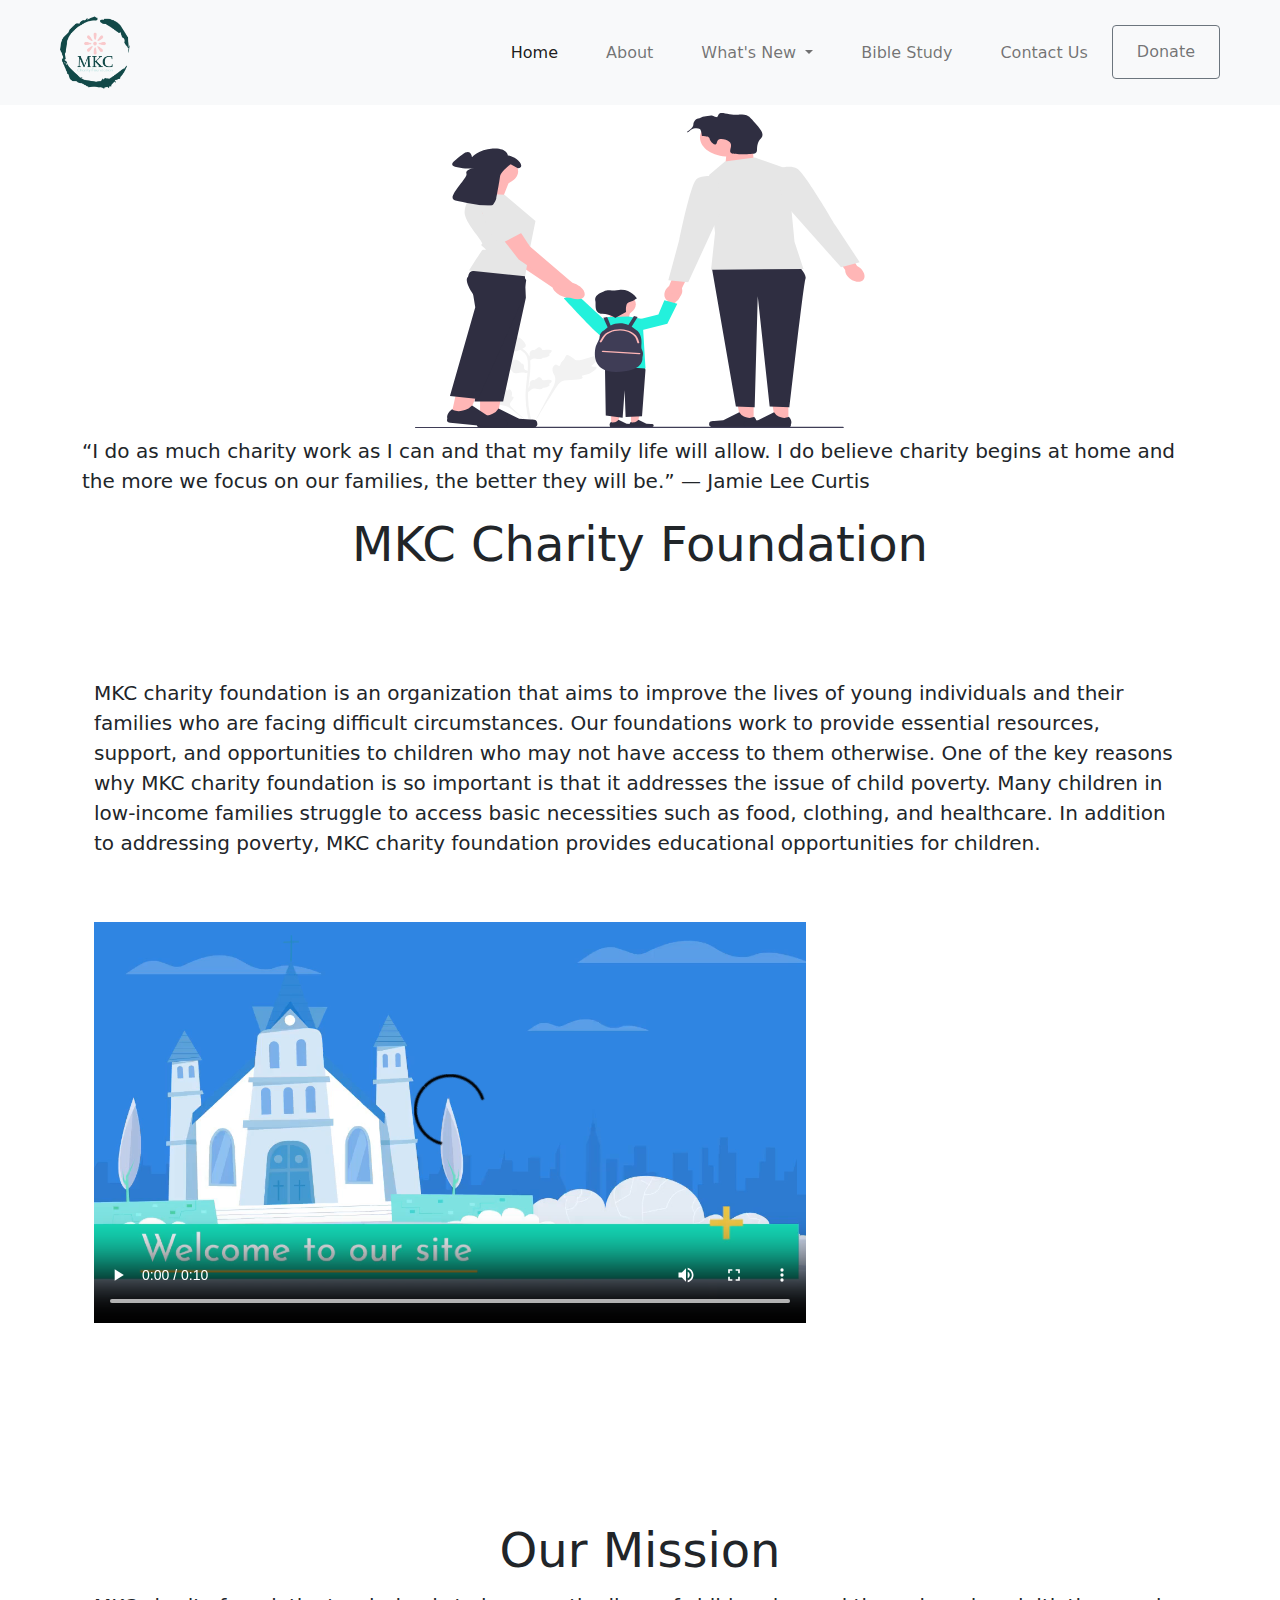
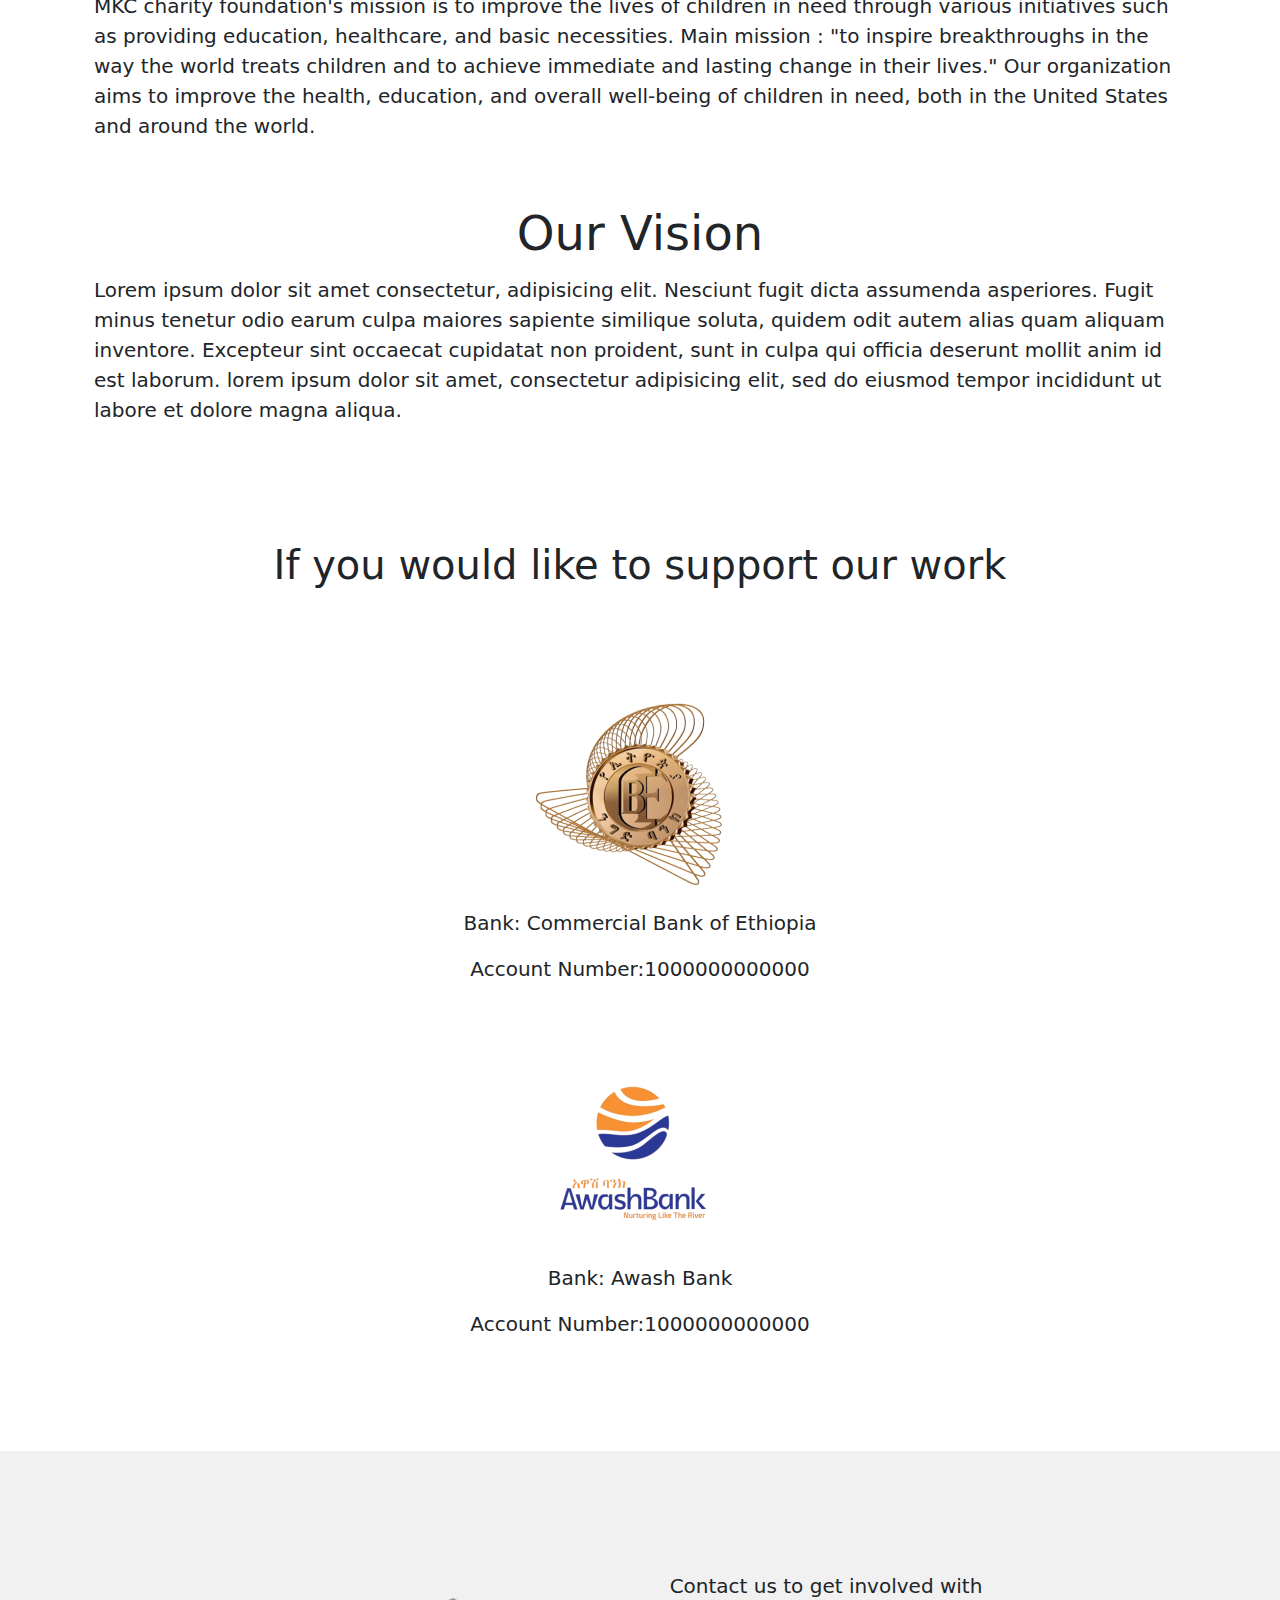
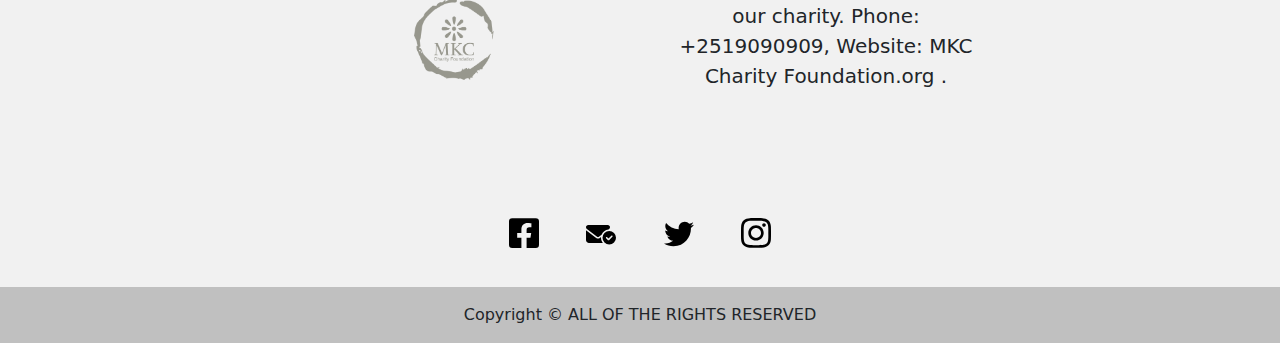
<file: docs/index.html>
<!DOCTYPE html>
<html lang="en">
    <head>
        <meta charset="UTF-8">
        <meta http-equiv="X-UA-Compatible" content="IE=edge">
        <meta name="viewport" content="width=device-width, initial-scale=1.0">
        <meta name="description" content="A church charity site">
        <!-- <link rel="stylesheet" href="./home.css"> -->
        <link href="./bootstrap-5.0.2-dist/css//bootstrap.min.css" rel="stylesheet" integrity="sha384-EVSTQN3/azprG1Anm3QDgpJLIm9Nao0Yz1ztcQTwFspd3yD65VohhpuuCOmLASjC" crossorigin="anonymous">
        <title>MKC Charity Foundation</title>
</head>
<body>
    <header>      
    <nav class="navbar  sticky-top navbar-expand-md navbar-light bg-light px-5">
        <div class="container-fluid">
          <a class="navbar-brand" href="#">
            <img width="70px" class="img-fluid" src="./Image/mkc-high-resolution-logo-color-on-transparent-background.png" alt="MCK logo">
          </a>
          <button class="navbar-toggler" type="button" data-bs-toggle="collapse" data-bs-target="#navbarNavDropdown" aria-controls="navbarNavDropdown" aria-expanded="false" aria-label="Toggle navigation">
            <span class="navbar-toggler-icon"></span>
          </button>
          <div class="collapse navbar-collapse justify-content-end " id="navbarNavDropdown">
            <ul class="navbar-nav">
              <li class="nav-item  px-3 align-middle">
                <a class="nav-link active mt-2" aria-current="page" href="./index.html">Home</a>
              </li>
              <li class="nav-item px-3 align-middle">
                <a class="nav-link mt-2"href="./About.html">About</a>
              </li>
              <li class="nav-item dropdown px-3 align-middle">
                <a class="nav-link dropdown-toggle mt-2" href="#" id="navbarDropdownMenuLink" role="button" data-bs-toggle="dropdown" aria-expanded="false">
                  What's New
                </a>
                <ul class="dropdown-menu" aria-labelledby="navbarDropdownMenuLink">
                  <li><a class="dropdown-item" href="./Events.html">Events</a></li>
                  <li><a class="dropdown-item" href="./News.html">News</a></li>
                </ul>
              </li>
              <li class="nav-item px-3 align-middle">
                <a class="nav-link mt-2" href="./Bible Study.html">Bible Study</a>
              </li>
              <li class="nav-item px-3 align-middle">
                <a class="nav-link align-middle mt-2" href="./Contact Us.html">Contact Us</a>
              </li>
              <li class="nav-item px-3 btn btn-outline-secondary ">
                <a class="nav-link" href="./Donate.html">Donate</a>
              </li>
            </ul>
          </div>
        </div>
      </nav>
    </header>

    <main>
            <section id="intro">
              <div class="container">
                <div class="row g-4 justify-content-center align-items-center">
                  <div class="col-md-5 text-center  d-md-block">
                    <img src="./Image/undraw_family_vg76 (1) (1).svg" class="img-fluid py-2" alt="hero pic">
                  </div>
                </div>
                <p  class="lead">
                  “I do as much charity work as I can and that my family life will allow. I do believe charity begins at home and the more we focus on our families, the better they will be.”
                  — Jamie Lee Curtis
              </p>
              </div>
            </section>

            <section id="mainpart">
              <div class="jumbotron jumbotron-fluid">
                  <h1 class="  display-5 text-center pt-1">MKC Charity Foundation</h1>
              </div>
              <div class="container col-xxl-10 px-4 py-5">
                <div class="row flex-xxl-row-reverse align-items-center g-5 py-5">
                  <div class="col-xxl-6">
                    <div class="lc-block mb-3">
                      <div editable="rich">
                        <p class="lead">
                          MKC charity foundation is an organization that aims to improve the lives of young individuals and their families who are facing difficult circumstances. Our foundations work to provide essential resources, support, and opportunities to children who may not have access to them otherwise.
                          One of the key reasons why MKC charity foundation is so important is that it addresses the issue of child poverty. Many children in low-income families struggle to access basic necessities such as food, clothing, and healthcare. In addition to addressing poverty, MKC charity foundation provides educational opportunities for children. 
                        </p>
                      </div>
                    </div>
                  </div>
                  <div class="col-10 col-lg-8  col-xxl-6">
                  <video class="w-100 autoplay loop muted"   controls>
                    <source src="./Video/welcome Video .mp4" type="video/mp4" > 
                    <track src="./Video/Subtitle/Subtitle 1.vtt" kind="subtitles" srclang="en" label="English">
                    Your browser does not support the video tag.  
                  </video>
                </div>
              </div>
            </div>
              <div class="container col-xxl-10 px-4 py-5">
                <div class="row flex-xxl-row-reverse align-items-center g-5 py-5">
                  
                  <div class="col-xxl-6">
                    <div class="lc-block mb-3">
                      <div class="jumbotron jumbotron-fluid">
                        <h1 class="  display-5 text-center pb-1">Our Mission</h1>
                    </div>
                      <div editable="rich">
                        <p class="lead">
                          MKC charity foundation's mission is to improve the lives of children in need through various initiatives such as providing education, healthcare, and basic necessities. Main mission : "to inspire breakthroughs in the way the world treats children and to achieve immediate and lasting change in their lives." Our organization aims to improve the health, education, and overall well-being of children in need, both in the United States and around the world.
                        </p>
                      </div>
                    </div>
                  </div>
                  <div class="col-xxl-6">
                    <div class="lc-block mb-3">
                      <div class="jumbotron jumbotron-fluid">
                        <h1 class="  display-5 text-center pb-1">Our Vision</h1>
                    </div>
                      <div editable="rich">
                        <p class="lead">
                          Lorem ipsum dolor sit amet consectetur, adipisicing elit. Nesciunt fugit dicta assumenda asperiores. Fugit minus tenetur odio earum culpa maiores sapiente similique soluta, quidem odit autem alias quam aliquam inventore.
                            Excepteur sint occaecat cupidatat non proident, sunt in culpa qui officia deserunt
                            mollit anim id est laborum. lorem ipsum dolor sit amet, consectetur adipisicing elit, sed
                            do eiusmod tempor incididunt ut labore et dolore magna aliqua. 
                        </p>
                      </div>
                    </div>
                  </div>
                  
              </div>
            </div>
          </div>

          <div class="container">

            <div class="jumbotron jumbotron-fluid">
              <h1 class="  display-6 text-center pt-1">If you would like to support our work</h1>
          </div>

            <div class="container col-xxl-10 px-4 py-5">
              <div class="row flex-xxl-row-reverse align-items-center g-5 py-5">
                
                <div class="col-xxl-6">
                  <div class="lc-block mb-3">
                    <div class="container text-center">
                      <img  src="./Image/cbe1-removebg-preview-300x199.png" class="img-fluid py-2" alt="Comercial bank of Ethiopia logo">
                    </div>
                    <div editable="rich">
                      <p class="lead text-center">
                      Bank: Commercial Bank of Ethiopia
                    </p>
                    <p class="lead text-center">
                      Account Number:1000000000000
                    </p>
                  </div>
                </div>
              </div>
              <div class="col-xxl-6">
                <div class="lc-block mb-3">
                  <div class="container text-center">
                    <img  src="./Image/Awash_Bank_Final_logo-removebg-preview-300x199.png" class="img-fluid py-2 " alt="Awash bank logo">
                  </div>
                  <div editable="rich">
                    <p class="lead text-center">
                      Bank: Awash Bank
                    </p>
                    <p class="lead text-center">
                      Account Number:1000000000000
                    </p>
                  </div>
                </div>
              </div>
              
            </div>
          </div>
        </div>
          
          
            </section>
        </main> 

    <footer class="text-center text-white" style="background-color: #f1f1f1;">

      <div class="container pt-4">
      <div class="container col-sm-8 px-4 py-5">
        <div class="row flex-sm-row align-items-center g-5 py-5">
          <div class="col-10 col-sm-8 col-lg-6">
            <img width="80px" src="./Image/mkc-low-resolution-logo-color-on-transparent-background.png" alt="MKC charity foundation Logo" class="img-fluid">    

          </div>
          <div class="col-lg-6">

            <div class="lc-block mb-3">
              <div editable="rich">
                <p class="lead text-dark">
                  Contact us to get involved with our charity. Phone: +2519090909, 
                    Website: MKC Charity Foundation.org . 
                </p>
              </div>
            </div>

          </div>
        </div>
      </div>
        <section class="mb-4">
          <a
            class="btn btn-link btn-floating btn-lg text-dark m-1"
            href="#!"
            role="button"
            data-mdb-ripple-color="dark"
            ><img class="img-fluid " width="30px" src="./Image/square-facebook.svg" alt="facebook icon">
          </a>
          <a
            class="btn btn-link btn-floating btn-lg text-dark m-1"
            href="#!"
            role="button"
            data-mdb-ripple-color="dark"
            ><img class="img-fluid " width="30px"  src="./Image/envelope-circle-check-solid.svg" alt="email icon">
          </a>
    
          
          <a
            class="btn btn-link btn-floating btn-lg text-dark m-1"
            href="#!"
            role="button"
            data-mdb-ripple-color="dark"
            ><img class="img-fluid " width="30px" src="./Image/twitter.svg" alt="twitter icon">
          </a>
    
          <a
            class="btn btn-link btn-floating btn-lg text-dark m-1"
            href="#!"
            role="button"
            data-mdb-ripple-color="dark"
            ><img  class="img-fluid " width="30px" src="./Image/instagram.svg" alt="instagram icon"
          ></a>
    
        </section>
      </div>
    
      <div class="text-center text-dark p-3" style="background-color: rgba(0, 0, 0, 0.2);">
        Copyright &copy;  ALL OF THE RIGHTS RESERVED
      </div>
    </footer>
    <script src="./bootstrap-5.0.2-dist/js/bootstrap.bundle.min.js" integrity="sha384-MrcW6ZMFYlzcLA8Nl+NtUVF0sA7MsXsP1UyJoMp4YLEuNSfAP+JcXn/tWtIaxVXM" crossorigin="anonymous"></script>  

</body>
</html>
</file>
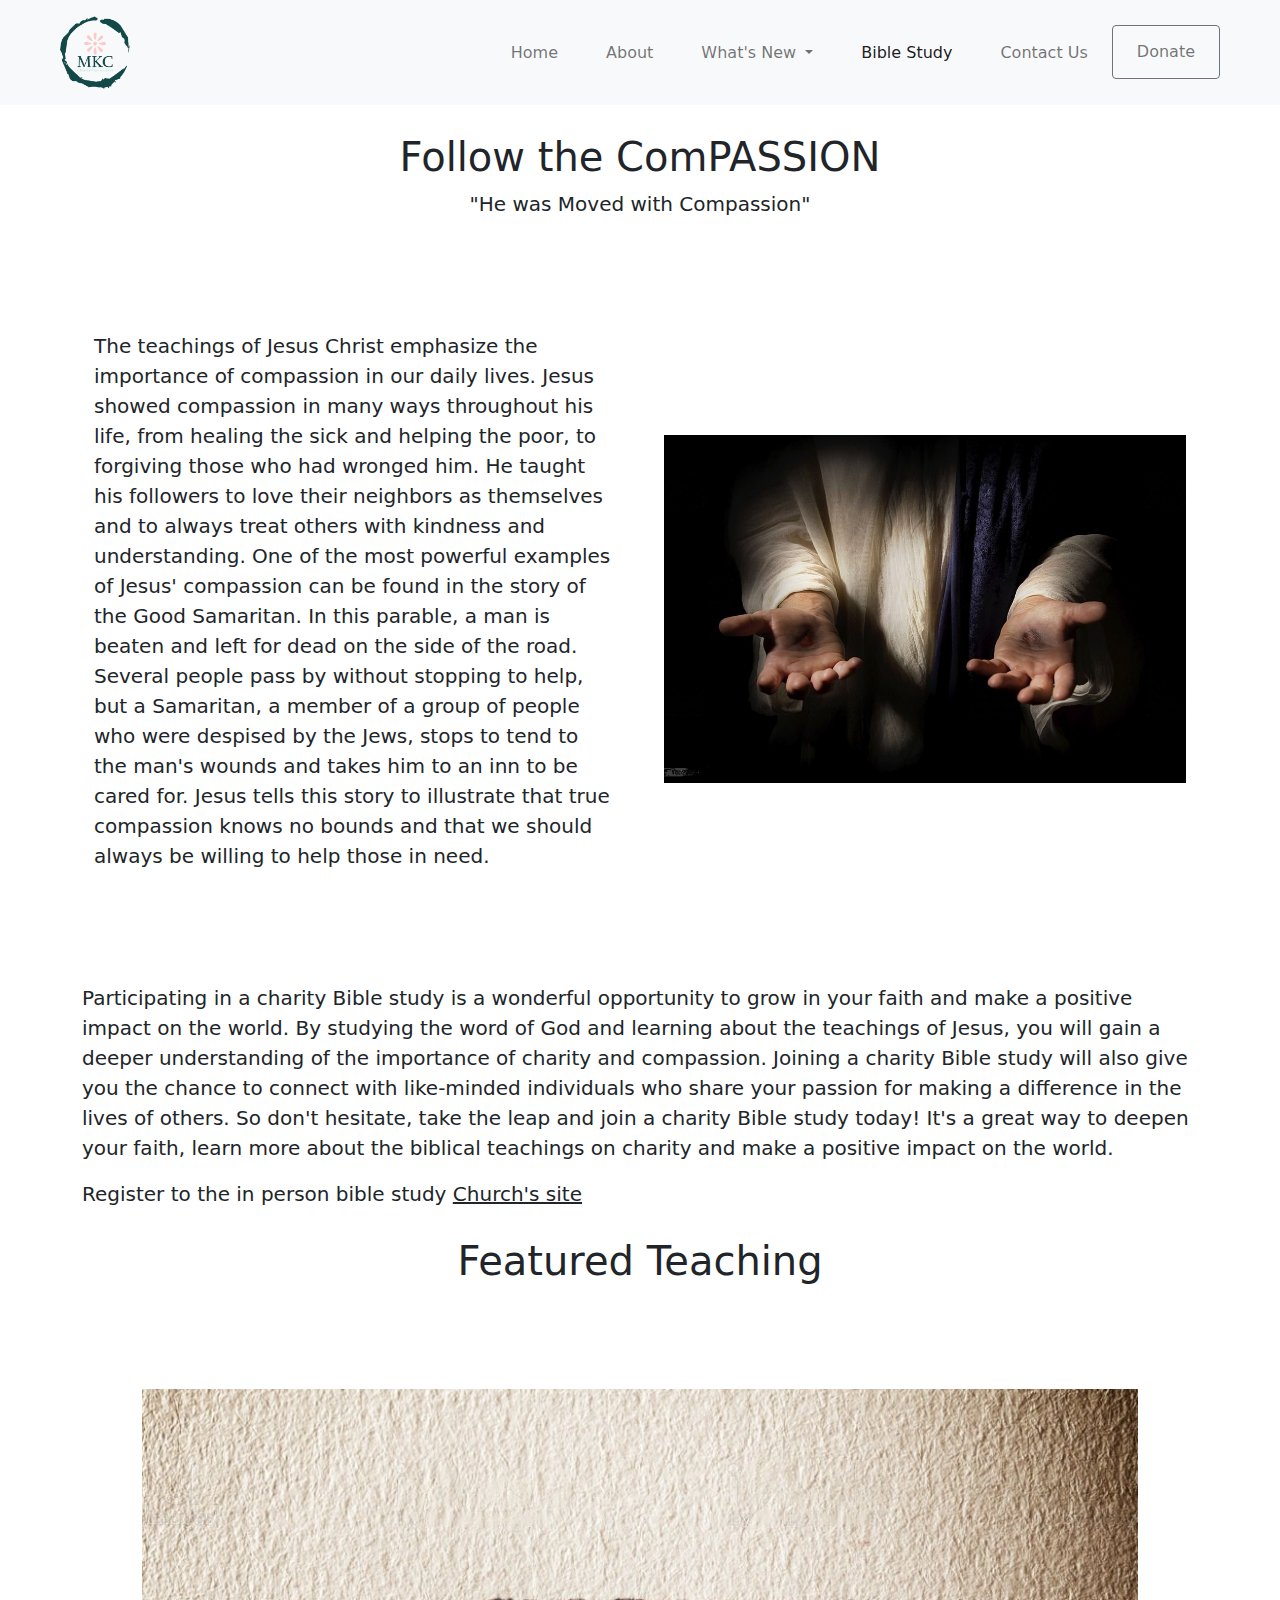
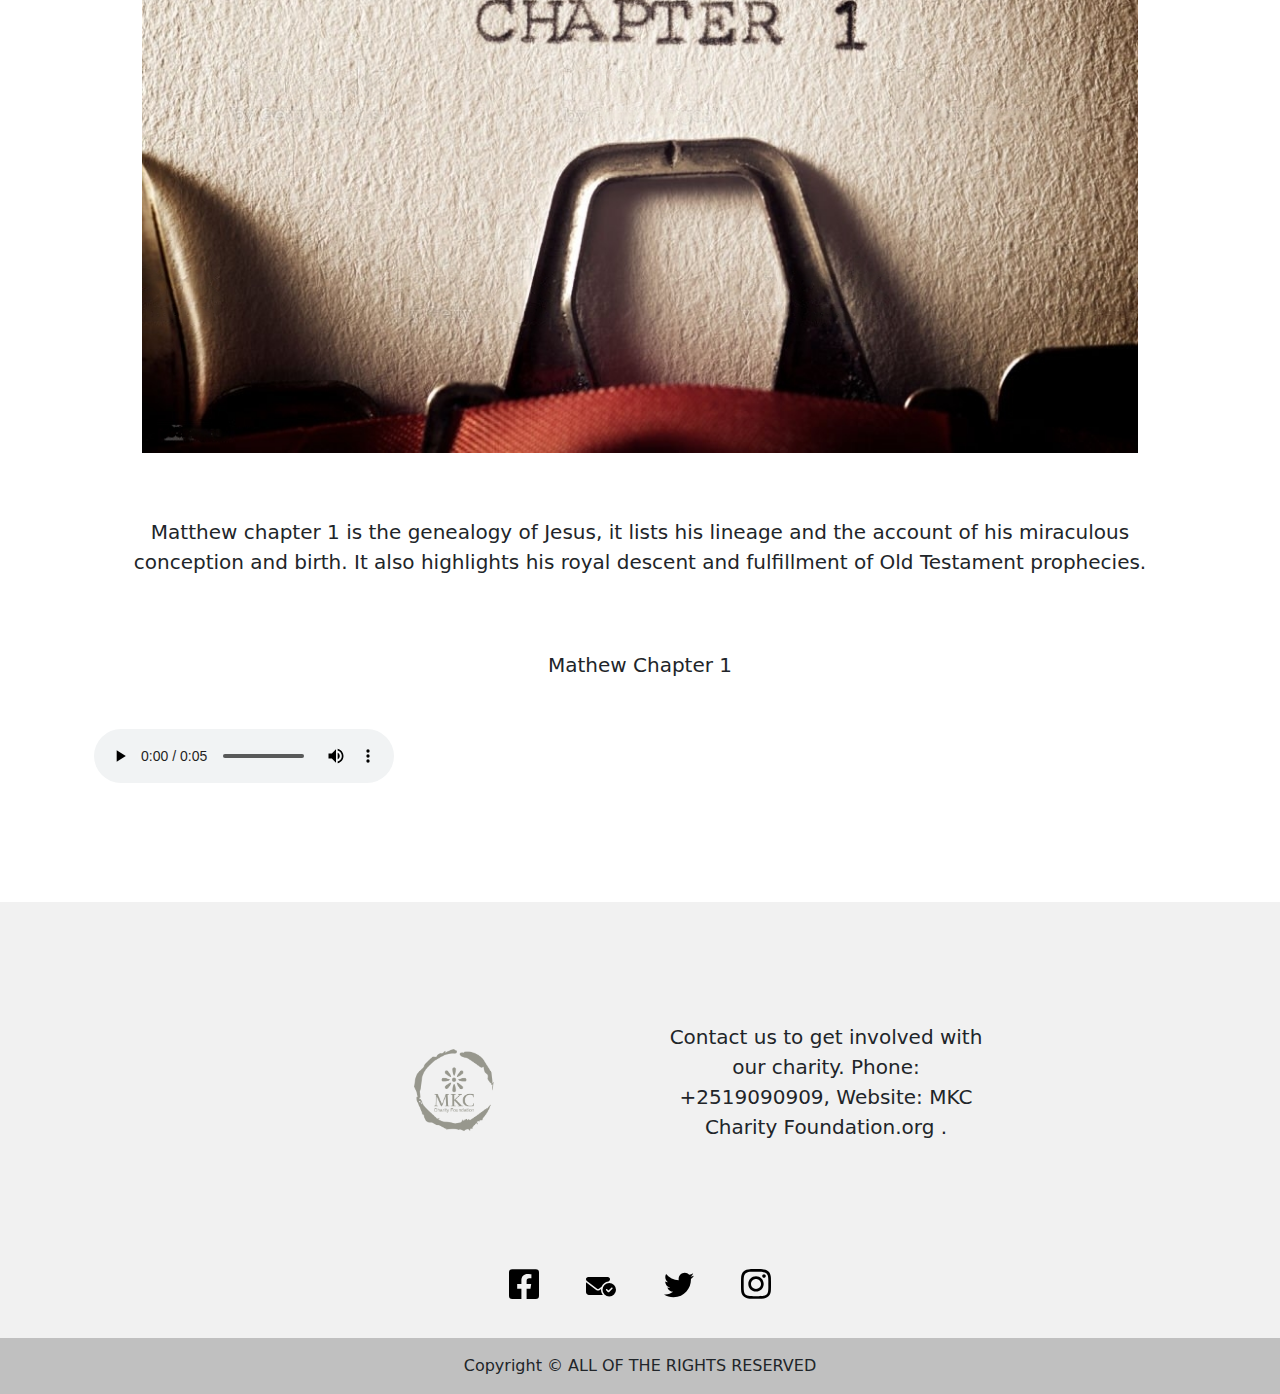
<file: docs/Bible Study.html>
<!DOCTYPE html>
<html lang="en">
<head>
    <meta charset="UTF-8">
    <meta http-equiv="X-UA-Compatible" content="IE=edge">
    <meta name="viewport" content="width=device-width, initial-scale=1.0">
    <meta name="description" content="A church charity site">
    <link href="./bootstrap-5.0.2-dist/css//bootstrap.min.css" rel="stylesheet" integrity="sha384-EVSTQN3/azprG1Anm3QDgpJLIm9Nao0Yz1ztcQTwFspd3yD65VohhpuuCOmLASjC" crossorigin="anonymous">
    
    <title>MKC Charity Foundation</title>
</head>
<body>
    <header>
        <nav class="navbar  sticky-top navbar-expand-md navbar-light bg-light px-5">
            <div class="container-fluid">
              <a class="navbar-brand" href="#">
                <img width="70px" class="img-fluid" src="./Image/mkc-high-resolution-logo-color-on-transparent-background.png" alt="MCK logo">
              </a>
              <button class="navbar-toggler" type="button" data-bs-toggle="collapse" data-bs-target="#navbarNavDropdown" aria-controls="navbarNavDropdown" aria-expanded="false" aria-label="Toggle navigation">
                <span class="navbar-toggler-icon"></span>
              </button>
              <div class="collapse navbar-collapse justify-content-end " id="navbarNavDropdown">
                <ul class="navbar-nav">
                  <li class="nav-item  px-3 align-middle">
                    <a class="nav-link  mt-2" aria-current="page" href="./index.html">Home</a>
                  </li>
                  <li class="nav-item px-3 align-middle">
                    <a class="nav-link mt-2"href="./About.html">About</a>
                  </li>
                  <li class="nav-item dropdown px-3 align-middle">
                    <a class="nav-link dropdown-toggle mt-2" href="#" id="navbarDropdownMenuLink" role="button" data-bs-toggle="dropdown" aria-expanded="false">
                      What's New
                    </a>
                    <ul class="dropdown-menu" aria-labelledby="navbarDropdownMenuLink">
                      <li><a class="dropdown-item" href="./Events.html">Events</a></li>
                      <li><a class="dropdown-item" href="./News.html">News</a></li>
                    </ul>
                  </li>
                  <li class="nav-item px-3 align-middle">
                    <a class="nav-link active mt-2" href="./Bible Study.html">Bible Study</a>
                  </li>
                  <li class="nav-item px-3 align-middle">
                    <a class="nav-link align-middle mt-2" href="./Contact Us.html">Contact Us</a>
                  </li>
                  <li class="nav-item px-3 btn btn-outline-secondary ">
                    <a class="nav-link" href="./Donate.html">Donate</a>
                  </li>
                </ul>
              </div>
            </div>
          </nav>
    </header>
    <main>
        

        <div class="jumbotron jumbotron-fluid mt-4">
          <h1 class="display-6 text-center pt-1">Follow the ComPASSION</h1>
                <p class="lead text-center">"He was Moved with Compassion"</p>
      </div>

        <div class="container col-xxl-11 px-4 py-5">
          <div class="row flex-lg-row-reverse align-items-center g-5 py-5">
            <div class="col-10 col-sm-8 col-lg-6">
              <img  class="img-fluid" height="600px" src="./Image/hands.jpeg" alt="hand showing">            
              
            </div>
            <div class="col-lg-6">
              <div class="lc-block mb-3">
                <div editable="rich">
                  <p class="lead">
                    The teachings of Jesus Christ emphasize the importance of compassion in our daily lives. Jesus showed compassion in many ways throughout his life, from healing the sick and helping the poor, to forgiving those who had wronged him. He taught his followers to love their neighbors as themselves and to always treat others with kindness and understanding.

One of the most powerful examples of Jesus' compassion can be found in the story of the Good Samaritan. In this parable, a man is beaten and left for dead on the side of the road. Several people pass by without stopping to help, but a Samaritan, a member of a group of people who were despised by the Jews, stops to tend to the man's wounds and takes him to an inn to be cared for. 
Jesus tells this story to illustrate that true compassion knows no bounds and that we should always be willing to help those in need. 
</p>
                </div>
              </div>
            </div>
          </div>
        </div>

        <div class="container col-sm-11">
          <p class="lead">
              Participating in a charity Bible study is a wonderful opportunity to grow in your faith and make a positive impact on the world. By studying the word of God and learning about the teachings of Jesus, you will gain a deeper understanding of the importance of charity and compassion. Joining a charity Bible study will also give you the chance to connect with like-minded individuals who share your passion for making a difference in the lives of others. So don't hesitate, take the leap and join a charity Bible study today! It's a great way to deepen your faith, learn more about the biblical teachings on charity and make a positive impact on the world.

          </p>
          <p class="lead">
              Register to the in person bible study <a class="text-dark" href="#">Church's site</a>

          </p>
        </div>

        <div class="jumbotron jumbotron-fluid mt-4">
          <h1 class="display-6 text-center pt-1"> Featured Teaching</h1>
      </div>
      <div class="container col-xxl-10 px-4 py-5">
        <div class="row flex-xxl-row align-items-center g-5 py-5">
        
        <div class="col-xxl-4">
            <div class="lc-block mb-3">
            <div class="container text-center">
              <img   src="./Image/chapter1.jpeg" alt="Mathew chapter one" class="img-fluid">
            </div>

        </div>
        </div>
        <div class="col-xxl-4">
        <div class="lc-block mb-3">
            <p class=" lead text-center pb-2">
              Matthew chapter 1 is the genealogy of Jesus, it lists his lineage and the account of his miraculous conception and birth. It also highlights his royal descent and fulfillment of Old Testament prophecies.
               
            </p>

        </div>
        </div>
        <div class="col-xxl-4">
        <div class="lc-block mb-3">
          <div class="jumbotron jumbotron-fluid mb-5">
            <h1 class="h5 text-center pt-1">Mathew Chapter 1</h1>
        </div>
          <audio controls class="mt-1">
            <source src="./Audio/The Holy Bible - Matthew Chapter 1 (KJV) (mp3cut.net).mp3">
            <track src="./Audio/Subtitle/Subtitle 2.vtt" kind="subtitles" srclang="en" label="English">
        </audio>

        </div>
        </div>
        
    </div>
    </div>

        
    </main>
</div>
    
<footer class="text-center text-white" style="background-color: #f1f1f1;">

  <div class="container pt-4">
  <div class="container col-sm-8 px-4 py-5">
    <div class="row flex-sm-row align-items-center g-5 py-5">
      <div class="col-10 col-sm-8 col-lg-6">
        <img width="80px" src="./Image/mkc-low-resolution-logo-color-on-transparent-background.png" alt="MKC charity foundation Logo" class="img-fluid">    

      </div>
      <div class="col-lg-6">

        <div class="lc-block mb-3">
          <div editable="rich">
            <p class="lead text-dark">
              Contact us to get involved with our charity. Phone: +2519090909, 
                Website: MKC Charity Foundation.org . 
            </p>
          </div>
        </div>

      </div>
    </div>
  </div>
    <section class="mb-4">
      <a
        class="btn btn-link btn-floating btn-lg text-dark m-1"
        href="#!"
        role="button"
        data-mdb-ripple-color="dark"
        ><img class="img-fluid " width="30px" src="./Image/square-facebook.svg" alt="facebook icon">
      </a>
      <a
        class="btn btn-link btn-floating btn-lg text-dark m-1"
        href="#!"
        role="button"
        data-mdb-ripple-color="dark"
        ><img class="img-fluid " width="30px"  src="./Image/envelope-circle-check-solid.svg" alt="email icon">
      </a>

      
      <a
        class="btn btn-link btn-floating btn-lg text-dark m-1"
        href="#!"
        role="button"
        data-mdb-ripple-color="dark"
        ><img class="img-fluid " width="30px" src="./Image/twitter.svg" alt="twitter icon">
      </a>

      <a
        class="btn btn-link btn-floating btn-lg text-dark m-1"
        href="#!"
        role="button"
        data-mdb-ripple-color="dark"
        ><img  class="img-fluid " width="30px" src="./Image/instagram.svg" alt="instagram icon"
      ></a>

    </section>
  </div>

  <div class="text-center text-dark p-3" style="background-color: rgba(0, 0, 0, 0.2);">
    Copyright &copy;  ALL OF THE RIGHTS RESERVED
  </div>
</footer>
    <script src="./bootstrap-5.0.2-dist/js/bootstrap.bundle.min.js" integrity="sha384-MrcW6ZMFYlzcLA8Nl+NtUVF0sA7MsXsP1UyJoMp4YLEuNSfAP+JcXn/tWtIaxVXM" crossorigin="anonymous"></script>  
    
</body>
</html>
</file>
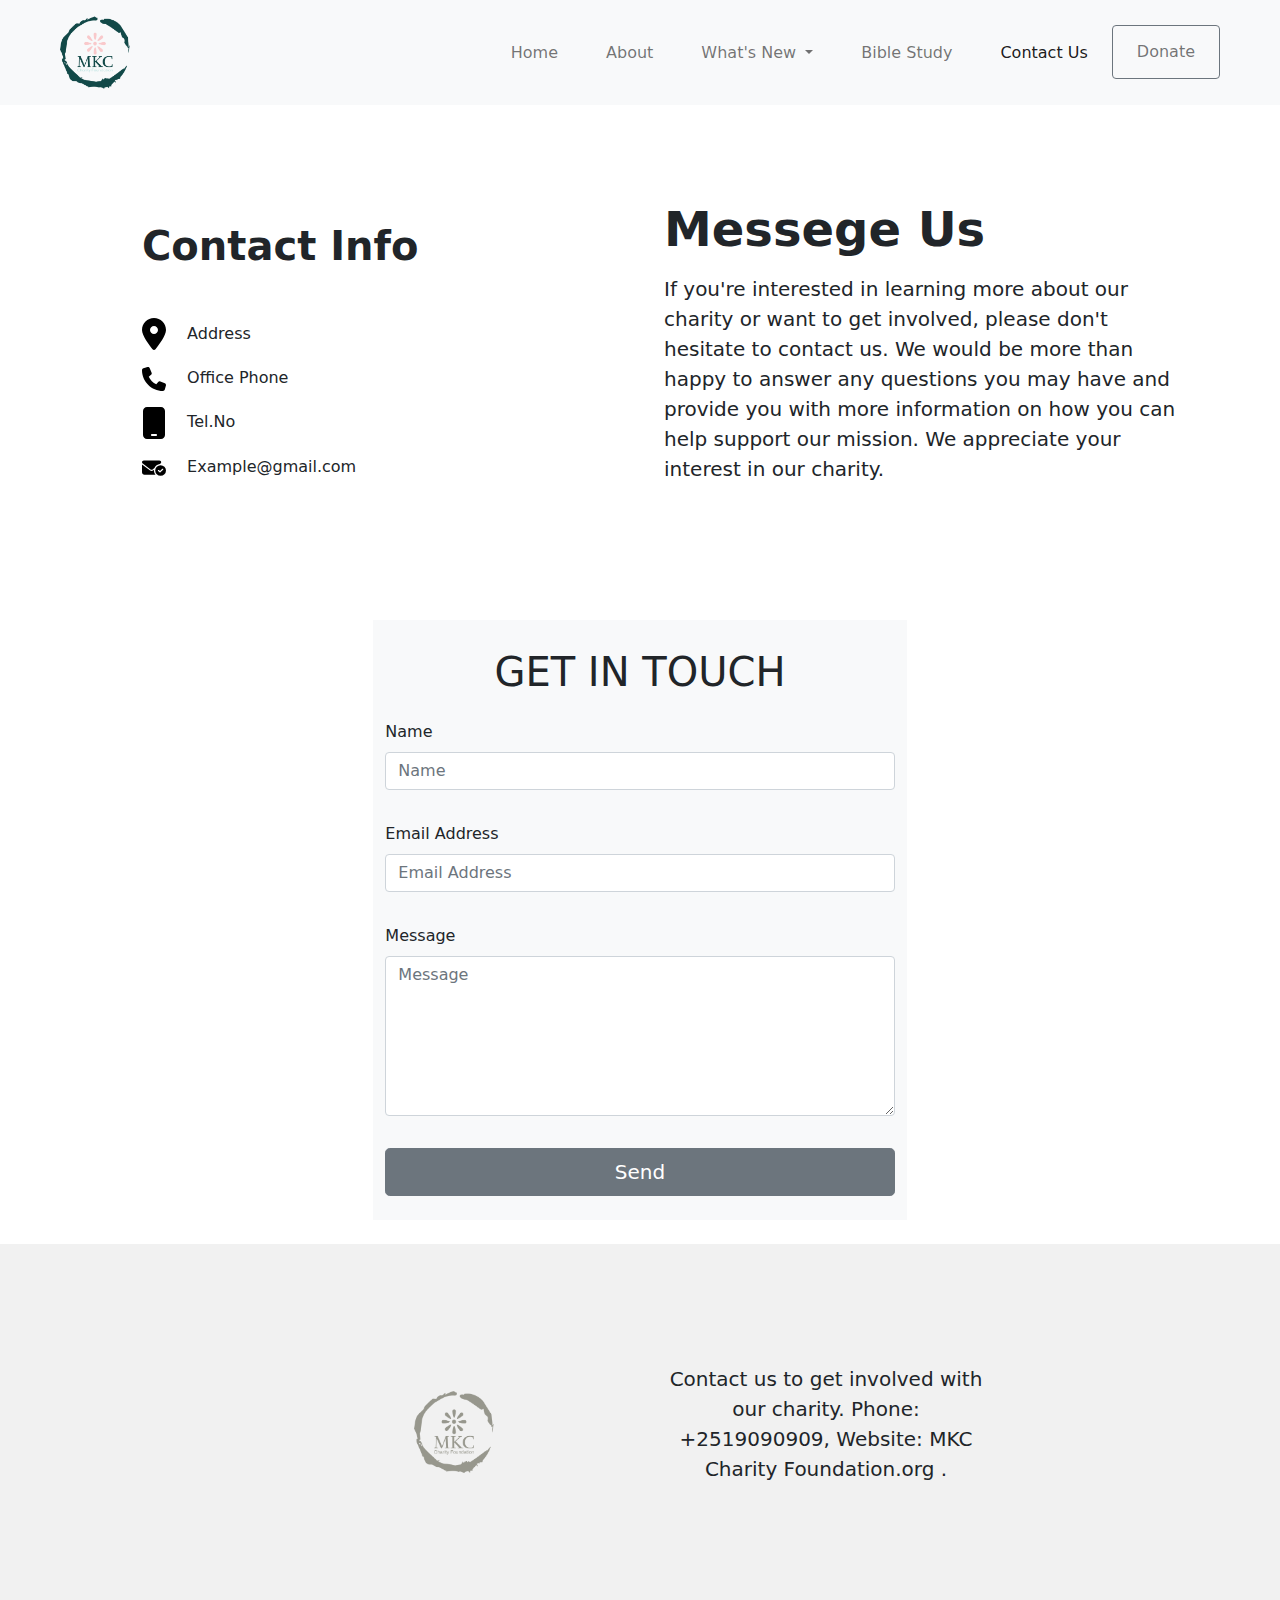
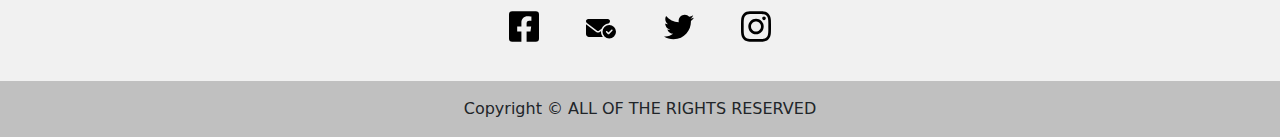
<file: docs/Contact Us.html>
<!DOCTYPE html>
<html lang="en">
<head>
    <meta charset="UTF-8">
    <meta http-equiv="X-UA-Compatible" content="IE=edge">
    <meta name="viewport" content="width=device-width, initial-scale=1.0">
    <meta name="description" content="A church charity site">
    <link href="./bootstrap-5.0.2-dist/css//bootstrap.min.css" rel="stylesheet" integrity="sha384-EVSTQN3/azprG1Anm3QDgpJLIm9Nao0Yz1ztcQTwFspd3yD65VohhpuuCOmLASjC" crossorigin="anonymous">


    <title>MKC Charity Foundation</title>
</head>
<body>
    <header>
        <nav class="navbar  sticky-top navbar-expand-md navbar-light bg-light px-5">
            <div class="container-fluid">
              <a class="navbar-brand" href="#">
                <img width="70px" class="img-fluid" src="./Image/mkc-high-resolution-logo-color-on-transparent-background.png" alt="MCK logo">
              </a>
              <button class="navbar-toggler" type="button" data-bs-toggle="collapse" data-bs-target="#navbarNavDropdown" aria-controls="navbarNavDropdown" aria-expanded="false" aria-label="Toggle navigation">
                <span class="navbar-toggler-icon"></span>
              </button>
              <div class="collapse navbar-collapse justify-content-end " id="navbarNavDropdown">
                <ul class="navbar-nav">
                  <li class="nav-item  px-3 align-middle">
                    <a class="nav-link  mt-2" aria-current="page" href="./index.html">Home</a>
                  </li>
                  <li class="nav-item px-3 align-middle">
                    <a class="nav-link mt-2"href="./About.html">About</a>
                  </li>
                  <li class="nav-item dropdown px-3 align-middle">
                    <a class="nav-link dropdown-toggle mt-2" href="#" id="navbarDropdownMenuLink" role="button" data-bs-toggle="dropdown" aria-expanded="false">
                      What's New
                    </a>
                    <ul class="dropdown-menu" aria-labelledby="navbarDropdownMenuLink">
                      <li><a class="dropdown-item" href="./Events.html">Events</a></li>
                      <li><a class="dropdown-item" href="./News.html">News</a></li>
                    </ul>
                  </li>
                  <li class="nav-item px-3 align-middle">
                    <a class="nav-link mt-2" href="./Bible Study.html">Bible Study</a>
                  </li>
                  <li class="nav-item px-3 align-middle">
                    <a class="nav-link align-middle active mt-2" href="./Contact Us.html">Contact Us</a>
                  </li>
                  <li class="nav-item px-3 btn btn-outline-secondary ">
                    <a class="nav-link" href="./Donate.html">Donate</a>
                  </li>
                </ul>
              </div>
            </div>
          </nav>
    </header>
    <main>

        <div class="container col-xxl-9 px-4 py-5">
          <div class="row flex-lg-row align-items-center g-5 py-5">
            <div class="col-10 col-sm-8 col-lg-6">
              <div class="jumbotron jumbotron-fluid">
                <h1 class="display-6  fw-bold pb-4 ps-5">Contact Info</h1>
            </div>
                    <div  class="container  pt-3">
                        
                        <span> <img src="./Image/location-dot-solid.svg" alt="location icon" class="img-fluid  pe-3" width="40px"> Address</span>
                    </div>
                    <div class="container pt-3">  
                        
                        <span> <img src="./Image/phone-solid.svg" alt="phone icon" class="img-fluid pe-3" width="40px">  Office Phone</span>
                    </div>
                    <div class="container pt-3">
                        
                        <span> <img src="./Image/mobile-solid.svg" alt="mobile phone icon" class="img-fluid pe-3" width="40px"> Tel.No</span>
                    </div>
                    <div class="container pt-3">
                        <span>  <img src="./Image/envelope-circle-check-solid.svg" alt="envelop icon" class="img-fluid pe-3" width="40px"> Example@gmail.com</span>
                    </div>
              
            </div>
            <div class="col-lg-6">
              <div class="lc-block mb-3">
                <div editable="rich">
                  <h2 class="fw-bold display-5">
                    Messege Us
                  </h2>
                </div>
              </div>

              <div class="lc-block mb-3">
                <div editable="rich">
                  <p class="lead">
                    If you're interested in learning more about our charity or want to get involved, please don't hesitate to contact us. We would be more than happy to answer any questions you may have and provide you with more information on how you can help support our mission. 
                    We appreciate your interest in our charity.
                  </p>
                </div>
              </div>
            </div>
          </div>
        </div>

        <div class="container col-sm-5 py-4 bg-light my-4">

          <form class="row g-3 needs-validation" novalidate>
            <div class="jumbotron jumbotron-fluid">
              <h1 class="display-6 text-center pt-1">GET IN TOUCH</h1>
          </div>

            <div class="mb-3 ">
              <label class="form-label" for="name">Name</label>
              <input class="form-control" id="name" type="text" placeholder="Name" required />
              <div class="invalid-feedback">
                Please enter a name
              </div>
            </div>


            <div class="mb-3 ">
              <label class="form-label" for="emailAddress">Email Address</label>
              <input class="form-control" id="emailAddress" type="email" placeholder="Email Address" required />
              <div class="invalid-feedback">
                Please enter a email address
              </div>
            </div>


            <div class="mb-3 ">
              <label class="form-label" for="message">Message</label>
              <textarea class="form-control" id="message" type="text" placeholder="Message" style="height: 10rem;" required></textarea>
              <div class="invalid-feedback">
                Please enter a message
              </div>
            </div>


            <div class="d-grid">
              <button class="btn btn-secondary btn-lg" type="submit">Send</button>
            </div>
          </form>


        </div>

    </main>

    <footer class="text-center text-white" style="background-color: #f1f1f1;">

      <div class="container pt-4">
      <div class="container col-sm-8 px-4 py-5">
        <div class="row flex-sm-row align-items-center g-5 py-5">
          <div class="col-10 col-sm-8 col-lg-6">
            <img width="80px" src="./Image/mkc-low-resolution-logo-color-on-transparent-background.png" alt="MKC charity foundation Logo" class="img-fluid">    

          </div>
          <div class="col-lg-6">

            <div class="lc-block mb-3">
              <div editable="rich">
                <p class="lead text-dark">
                  Contact us to get involved with our charity. Phone: +2519090909, 
                    Website: MKC Charity Foundation.org . 
                </p>
              </div>
            </div>

          </div>
        </div>
      </div>
        <section class="mb-4">
          <a
            class="btn btn-link btn-floating btn-lg text-dark m-1"
            href="#!"
            role="button"
            data-mdb-ripple-color="dark"
            ><img class="img-fluid " width="30px" src="./Image/square-facebook.svg" alt="facebook icon">
          </a>
          <a
            class="btn btn-link btn-floating btn-lg text-dark m-1"
            href="#!"
            role="button"
            data-mdb-ripple-color="dark"
            ><img class="img-fluid " width="30px"  src="./Image/envelope-circle-check-solid.svg" alt="email icon">
          </a>
    
          
          <a
            class="btn btn-link btn-floating btn-lg text-dark m-1"
            href="#!"
            role="button"
            data-mdb-ripple-color="dark"
            ><img class="img-fluid " width="30px" src="./Image/twitter.svg" alt="twitter icon">
          </a>
    
          <a
            class="btn btn-link btn-floating btn-lg text-dark m-1"
            href="#!"
            role="button"
            data-mdb-ripple-color="dark"
            ><img  class="img-fluid " width="30px" src="./Image/instagram.svg" alt="instagram icon"
          ></a>
    
        </section>
      </div>
    
      <div class="text-center text-dark p-3" style="background-color: rgba(0, 0, 0, 0.2);">
        Copyright &copy;  ALL OF THE RIGHTS RESERVED
      </div>
    </footer>
    <script src="./bootstrap-5.0.2-dist/js/bootstrap.bundle.min.js" integrity="sha384-MrcW6ZMFYlzcLA8Nl+NtUVF0sA7MsXsP1UyJoMp4YLEuNSfAP+JcXn/tWtIaxVXM" crossorigin="anonymous"></script>  
    <script>
      (function () {
        'use strict'
      
        var forms = document.querySelectorAll('.needs-validation')
      
        Array.prototype.slice.call(forms)
          .forEach(function (form) {
            form.addEventListener('submit', function (event) {
              if (!form.checkValidity()) {
                event.preventDefault()
                event.stopPropagation()
              }
      
              form.classList.add('was-validated')
            }, false)
          })
      })()
    </script>
</body>
</html>
</file>
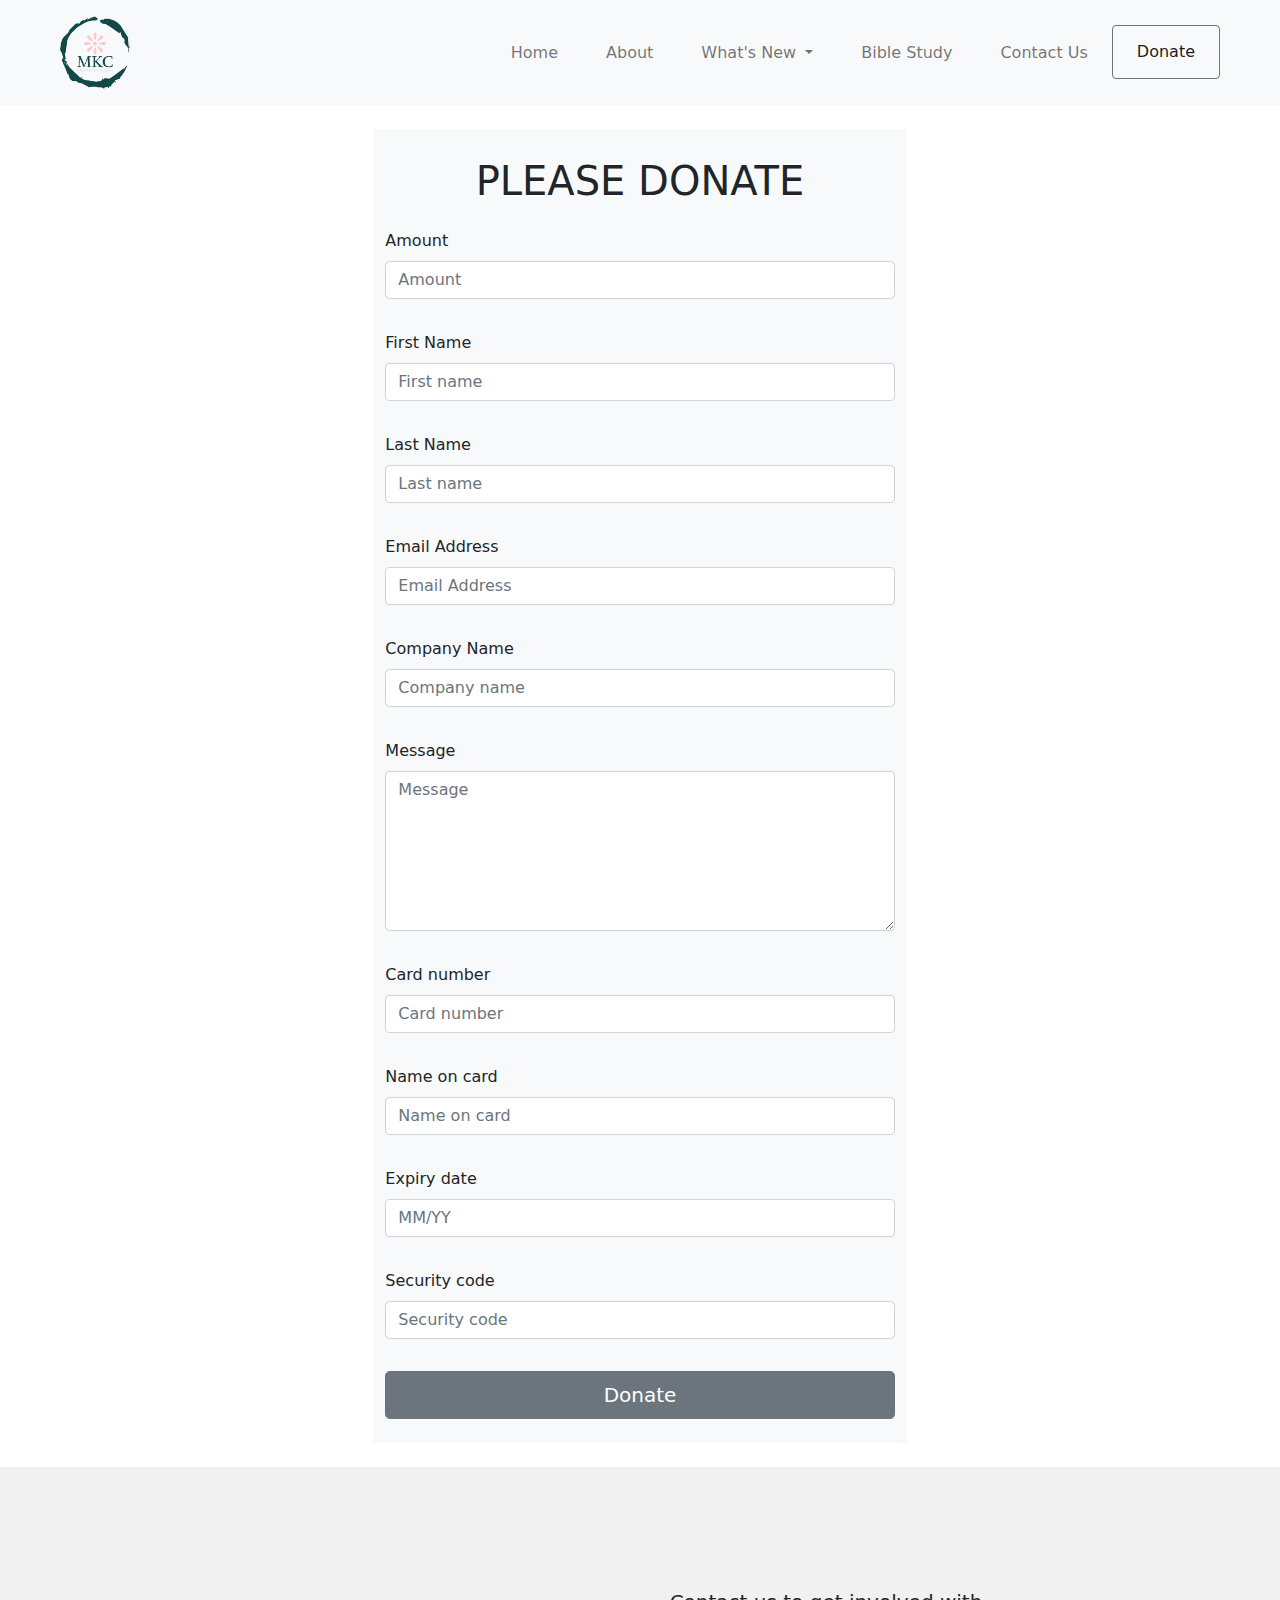
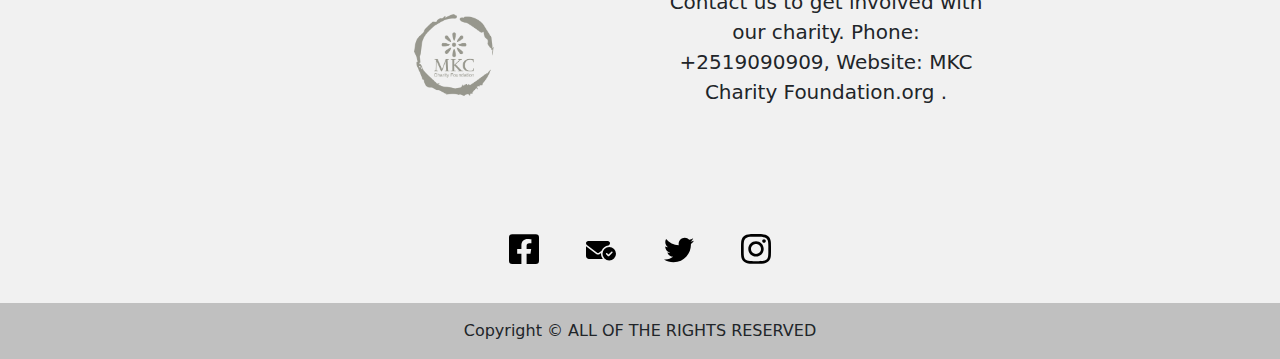
<file: docs/Donate.html>
<!DOCTYPE html>
<html lang="en">
<head>
    <meta charset="UTF-8">
    <meta http-equiv="X-UA-Compatible" content="IE=edge">
    <meta name="viewport" content="width=device-width, initial-scale=1.0">
    <meta name="description" content="A church charity site">
    <link href="./bootstrap-5.0.2-dist/css//bootstrap.min.css" rel="stylesheet" integrity="sha384-EVSTQN3/azprG1Anm3QDgpJLIm9Nao0Yz1ztcQTwFspd3yD65VohhpuuCOmLASjC" crossorigin="anonymous">



    <title>MKC Charity Foundation</title>
</head>
<body>
    <header>
        <nav class="navbar  sticky-top navbar-expand-md navbar-light bg-light px-5">
            <div class="container-fluid">
              <a class="navbar-brand" href="#">
                <img width="70px" class="img-fluid" src="./Image/mkc-high-resolution-logo-color-on-transparent-background.png" alt="MCK logo">
              </a>
              <button class="navbar-toggler" type="button" data-bs-toggle="collapse" data-bs-target="#navbarNavDropdown" aria-controls="navbarNavDropdown" aria-expanded="false" aria-label="Toggle navigation">
                <span class="navbar-toggler-icon"></span>
              </button>
              <div class="collapse navbar-collapse justify-content-end " id="navbarNavDropdown">
                <ul class="navbar-nav">
                  <li class="nav-item  px-3 align-middle">
                    <a class="nav-link mt-2" aria-current="page" href="./index.html">Home</a>
                  </li>
                  <li class="nav-item px-3 align-middle">
                    <a class="nav-link mt-2"href="./About.html">About</a>
                  </li>
                  <li class="nav-item dropdown px-3 align-middle">
                    <a class="nav-link dropdown-toggle mt-2" href="#" id="navbarDropdownMenuLink" role="button" data-bs-toggle="dropdown" aria-expanded="false">
                      What's New
                    </a>
                    <ul class="dropdown-menu" aria-labelledby="navbarDropdownMenuLink">
                      <li><a class="dropdown-item" href="./Events.html">Events</a></li>
                      <li><a class="dropdown-item" href="./News.html">News</a></li>
                    </ul>
                  </li>
                  <li class="nav-item px-3 align-middle">
                    <a class="nav-link mt-2" href="./Bible Study.html">Bible Study</a>
                  </li>
                  <li class="nav-item px-3 align-middle">
                    <a class="nav-link align-middle mt-2" href="./Contact Us.html">Contact Us</a>
                  </li>
                  <li class="nav-item px-3 btn btn-outline-secondary ">
                    <a class="nav-link active" href="./Donate.html">Donate</a>
                  </li>
                </ul>
              </div>
            </div>
          </nav>
    </header>
    <main>

          <div class="container col-sm-5 py-4 bg-light my-4">

            <form class="row g-3 needs-validation" novalidate>
              <div class="jumbotron jumbotron-fluid">
                <h1 class="display-6 text-center pt-1">PLEASE DONATE</h1>
            </div>

              <div class="mb-3 ">
                <label class="form-label" for="amount">Amount</label>
                <input class="form-control" type="number" id="amount" name="amount" placeholder="Amount" value="Mark" required>
                <div class="invalid-feedback">
                  Please enter a amount
                </div>
              </div>
              <div class="mb-3 ">
                <label class="form-label" for="Fname">First Name</label>
                <input class="form-control" type="text" id="Fname" name="name" placeholder="First name" value="" required>
                <div class="invalid-feedback">
                  Please enter a First Name
                </div>
              </div>
              <div class="mb-3 ">
                <label class="form-label" for="Lname">Last Name</label>
                <input class="form-control" type="text" id="Lname" name="name" placeholder="Last name" value="" required>
                <div class="invalid-feedback">
                  Please enter a Last Name
                </div>
              </div>

              <div class="mb-3 ">
                <label class="form-label" for="emailAddress">Email Address</label>
                <input class="form-control" id="emailAddress" type="email" placeholder="Email Address" required />
                <div class="invalid-feedback">
                  Please enter a email address
                </div>
              </div>

              <div class="mb-3 ">
                <label class="form-label" for="company-name">Company Name</label>
                <input class="form-control" type="text" placeholder="Company name" id="company-name" name="name" value=""  >
              </div>




              <div class="mb-3 ">
                <label class="form-label" for="message">Message</label>
                <textarea class="form-control" id="message" type="text" placeholder="Message" style="height: 10rem;" required></textarea>
                <div class="invalid-feedback">
                  Please enter a message
                </div>
              </div>



          <div class="mb-3 ">
                <label class="form-label" for="cc-number">Card number</label>
                <input class="form-control" placeholder="Card number"  id="cc-number" name="cc-number" autocomplete="cc-number" inputmode="numeric"  required>
                <div class="invalid-feedback">
                  Please enter a Card Number
                </div>
              </div>
          <div class="mb-3 ">
                <label class="form-label" for="cc-name">Name on card</label>
                <input class="form-control" placeholder="Name on card" id="cc-name" name="cc-name" autocomplete="cc-name"  required>
                <div class="invalid-feedback">
                  Please enter a the Name on the card
                </div>
              </div>
          <div class="mb-3 ">
                <label class="form-label" for="cc-exp">Expiry date</label>
                <input class="form-control" id="cc-exp" name="cc-exp" autocomplete="cc-exp" placeholder="MM/YY" maxlength="5" required>
                <div class="invalid-feedback">
                  Please enter an Expiry date
                </div>
              </div>
          <div class="mb-3">

                <label class="form-label" for="cc-csc">Security code</label>
                <input class="form-control" placeholder="Security code"  id="cc-csc" name="cc-csc" autocomplete="cc-csc" inputmode="numeric" maxlength="3" required>
                <div class="invalid-feedback">
                  Please enter a Security code
                </div>
              </div>
              <div class="d-grid form-button">
                <button class="btn btn-secondary btn-lg" id="submit" type="submit">Donate</button>
              </div>
            </form>

          </div>


           

    </main>

    <footer class="text-center text-white" style="background-color: #f1f1f1;">

          <div class="container pt-4">
          <div class="container col-sm-8 px-4 py-5">
            <div class="row flex-sm-row align-items-center g-5 py-5">
              <div class="col-10 col-sm-8 col-lg-6">
                <img width="80px" src="./Image/mkc-low-resolution-logo-color-on-transparent-background.png" alt="MKC charity foundation Logo" class="img-fluid">    

              </div>
              <div class="col-lg-6">

                <div class="lc-block mb-3">
                  <div editable="rich">
                    <p class="lead text-dark">
                      Contact us to get involved with our charity. Phone: +2519090909, 
                        Website: MKC Charity Foundation.org . 
                    </p>
                  </div>
                </div>

              </div>
            </div>
          </div>
            <section class="mb-4">
              <a
                class="btn btn-link btn-floating btn-lg text-dark m-1"
                href="#!"
                role="button"
                data-mdb-ripple-color="dark"
                ><img class="img-fluid " width="30px" src="./Image/square-facebook.svg" alt="facebook icon">
              </a>
              <a
                class="btn btn-link btn-floating btn-lg text-dark m-1"
                href="#!"
                role="button"
                data-mdb-ripple-color="dark"
                ><img class="img-fluid " width="30px"  src="./Image/envelope-circle-check-solid.svg" alt="email icon">
              </a>
        
              
              <a
                class="btn btn-link btn-floating btn-lg text-dark m-1"
                href="#!"
                role="button"
                data-mdb-ripple-color="dark"
                ><img class="img-fluid " width="30px" src="./Image/twitter.svg" alt="twitter icon">
              </a>
        
              <a
                class="btn btn-link btn-floating btn-lg text-dark m-1"
                href="#!"
                role="button"
                data-mdb-ripple-color="dark"
                ><img  class="img-fluid " width="30px" src="./Image/instagram.svg" alt="instagram icon"
              ></a>
        
            </section>
          </div>
        
          <div class="text-center text-dark p-3" style="background-color: rgba(0, 0, 0, 0.2);">
            Copyright &copy;  ALL OF THE RIGHTS RESERVED
          </div>
    </footer>
    <script src="./bootstrap-5.0.2-dist/js/bootstrap.bundle.min.js" integrity="sha384-MrcW6ZMFYlzcLA8Nl+NtUVF0sA7MsXsP1UyJoMp4YLEuNSfAP+JcXn/tWtIaxVXM" crossorigin="anonymous"></script>  
    <script>
      (function () {
        'use strict'
      
        var forms = document.querySelectorAll('.needs-validation')
      
        Array.prototype.slice.call(forms)
          .forEach(function (form) {
            form.addEventListener('submit', function (event) {
              if (!form.checkValidity()) {
                event.preventDefault()
                event.stopPropagation()
              }
      
              form.classList.add('was-validated')
            }, false)
          })
      })()
    </script>
</body>
</html>
</file>
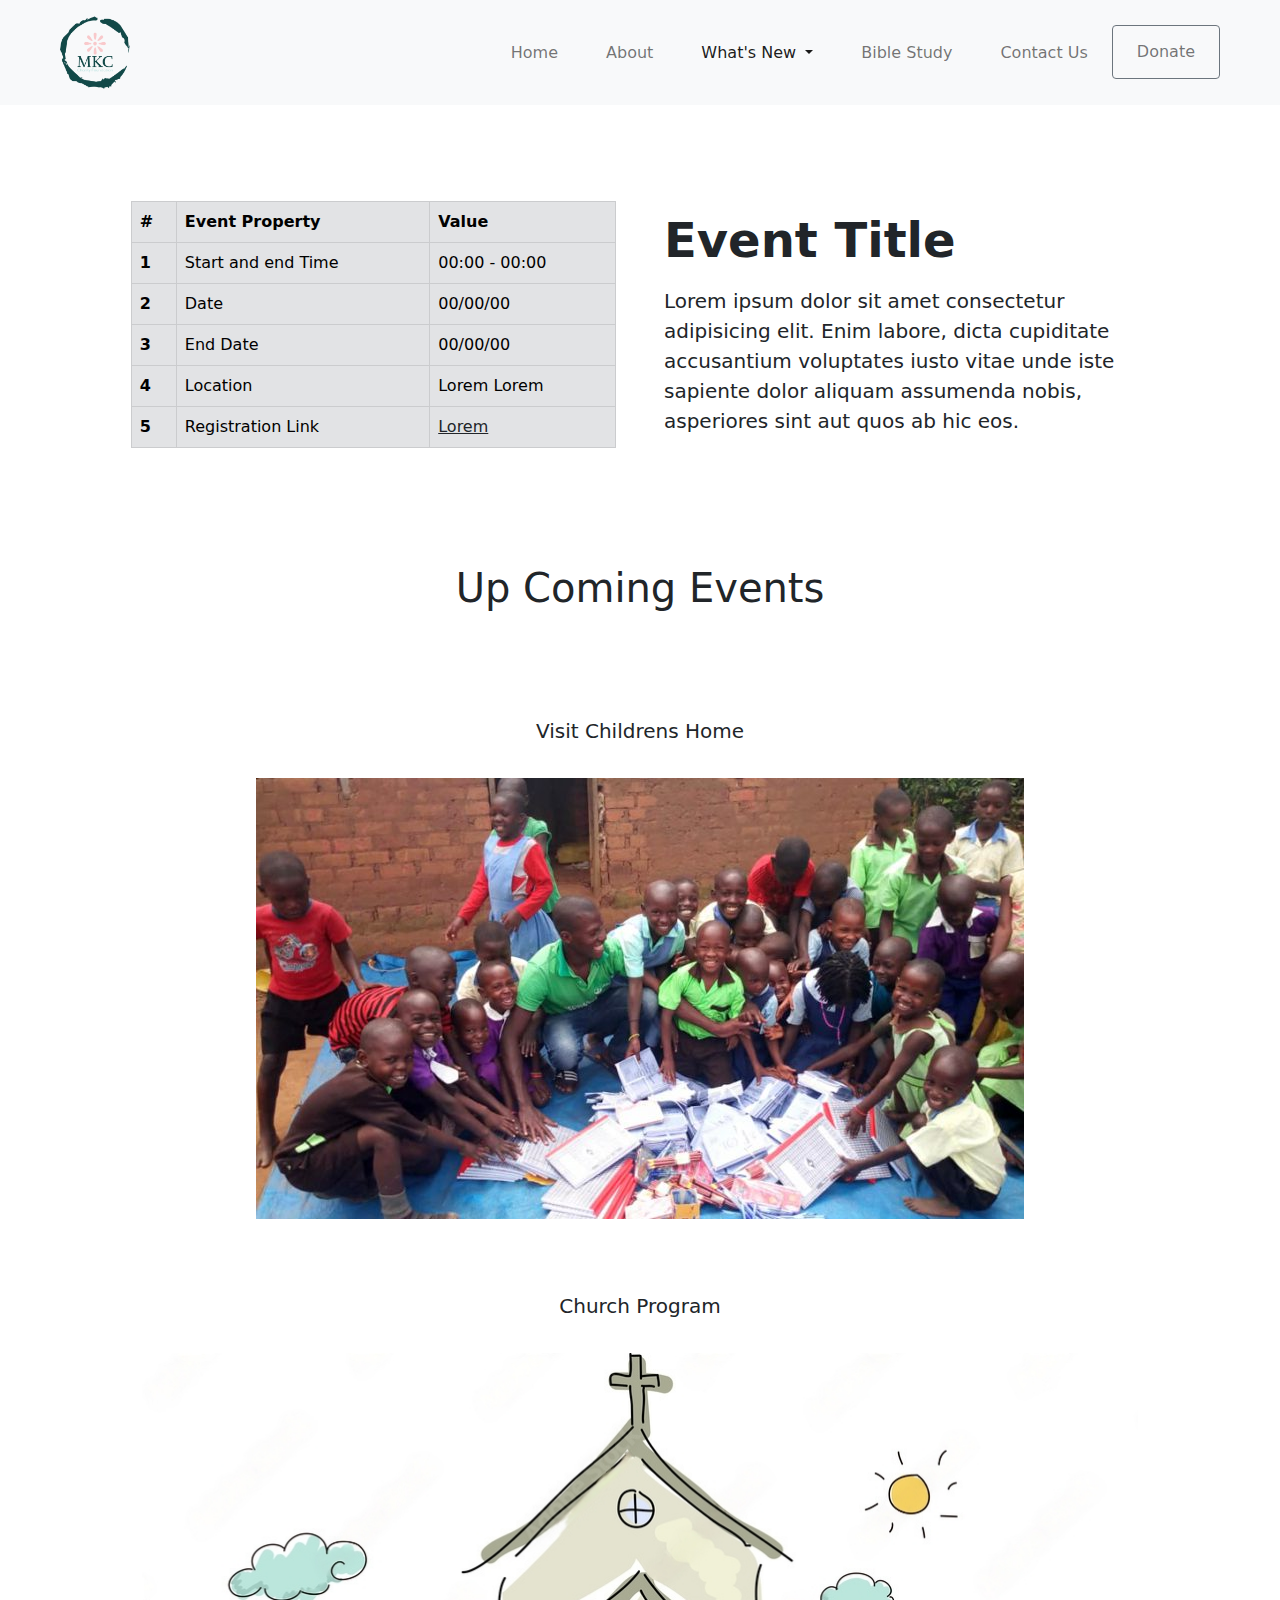
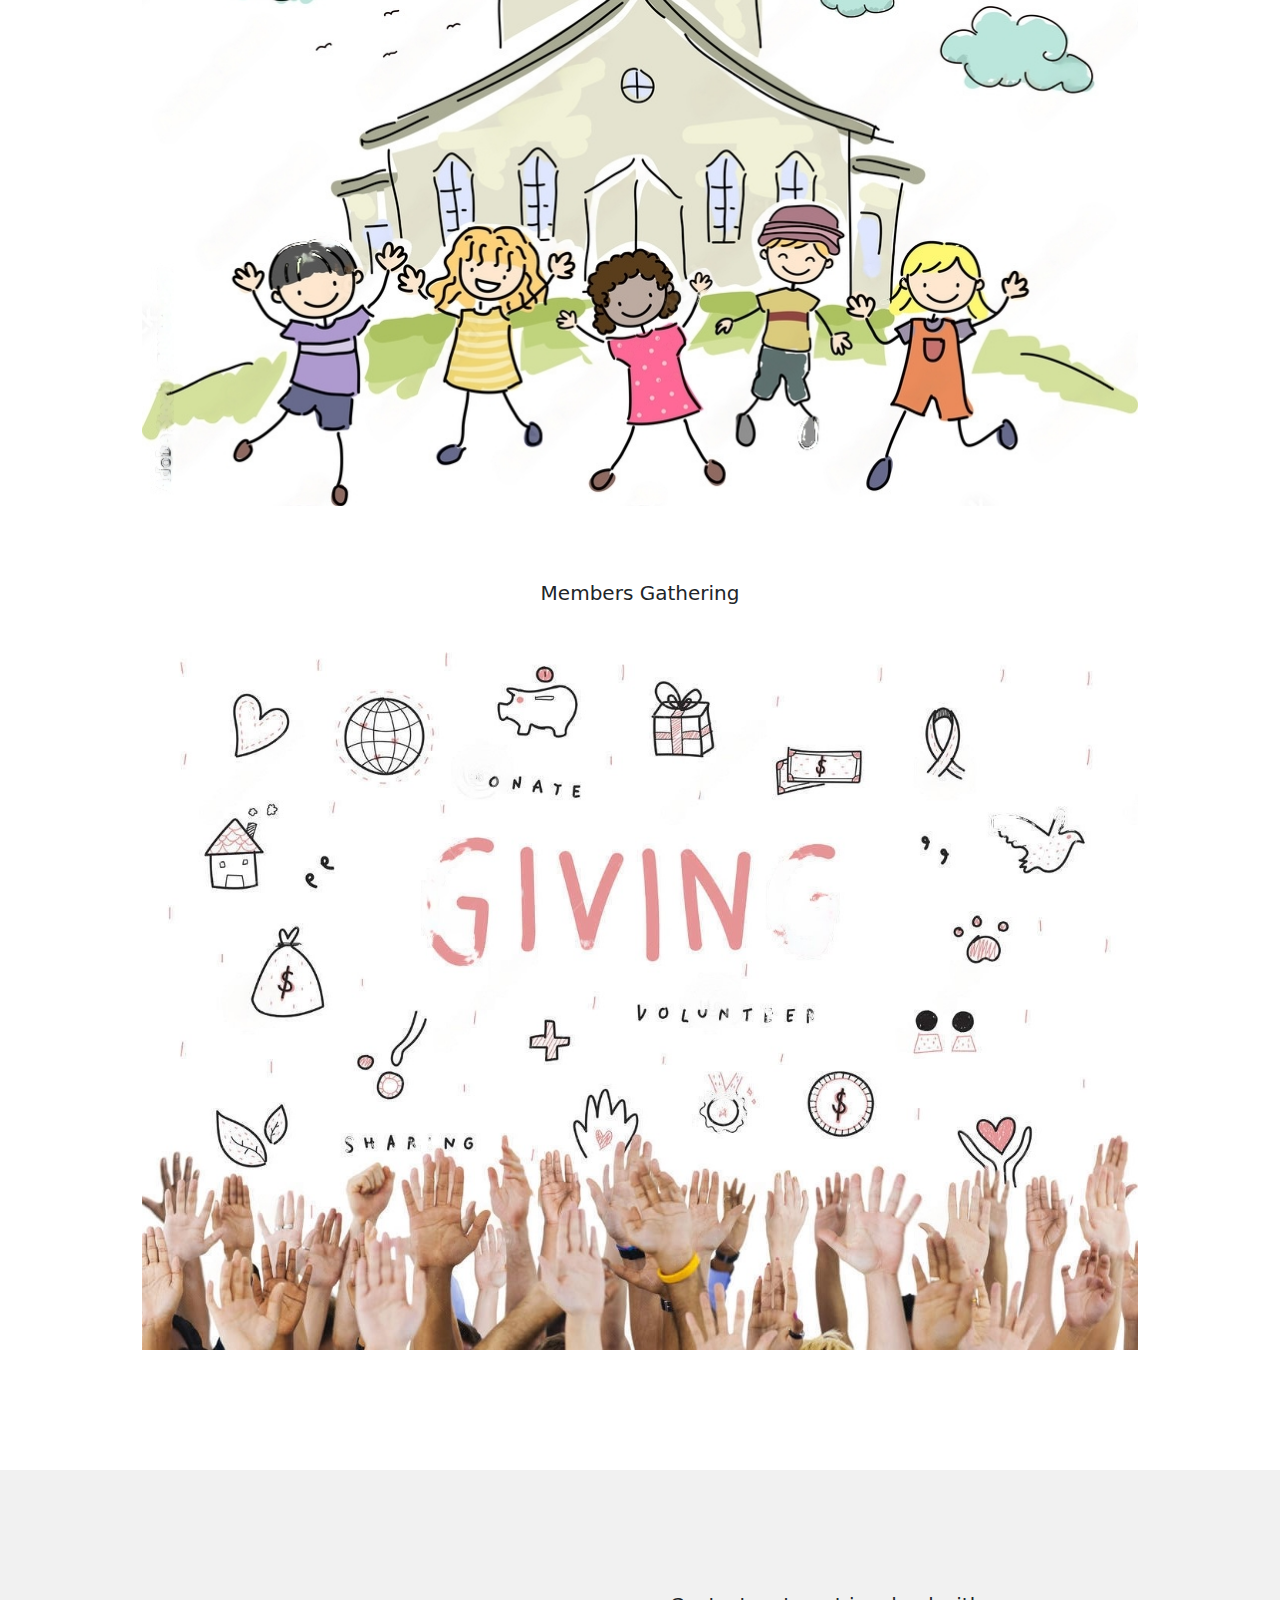
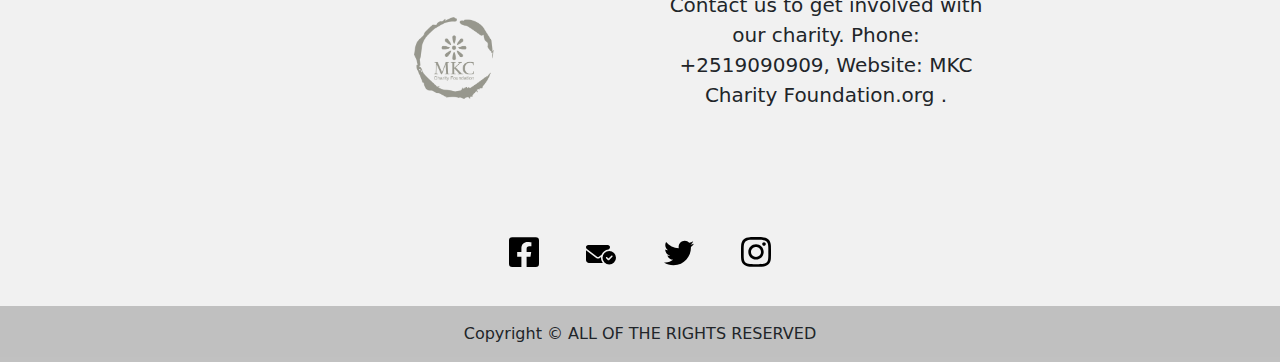
<file: docs/Events.html>
<!DOCTYPE html>
<html lang="en">
<head>
    <meta charset="UTF-8">
    <meta http-equiv="X-UA-Compatible" content="IE=edge">
    <meta name="viewport" content="width=device-width, initial-scale=1.0">
    <meta name="description" content="A church charity site">
    <link href="./bootstrap-5.0.2-dist/css//bootstrap.min.css" rel="stylesheet" integrity="sha384-EVSTQN3/azprG1Anm3QDgpJLIm9Nao0Yz1ztcQTwFspd3yD65VohhpuuCOmLASjC" crossorigin="anonymous">


    <title>MKC Charity Foundation</title>
</head>
<body>
    <header>
        <nav class="navbar  sticky-top navbar-expand-md navbar-light bg-light px-5">
            <div class="container-fluid">
              <a class="navbar-brand" href="#">
                <img width="70px" class="img-fluid" src="./Image/mkc-high-resolution-logo-color-on-transparent-background.png" alt="MCK logo">
              </a>
              <button class="navbar-toggler" type="button" data-bs-toggle="collapse" data-bs-target="#navbarNavDropdown" aria-controls="navbarNavDropdown" aria-expanded="false" aria-label="Toggle navigation">
                <span class="navbar-toggler-icon"></span>
              </button>
              <div class="collapse navbar-collapse justify-content-end " id="navbarNavDropdown">
                <ul class="navbar-nav">
                  <li class="nav-item  px-3 align-middle">
                    <a class="nav-link  mt-2" aria-current="page" href="./index.html">Home</a>
                  </li>
                  <li class="nav-item px-3 align-middle">
                    <a class="nav-link mt-2"href="./About.html">About</a>
                  </li>
                  <li class="nav-item dropdown px-3 align-middle">
                    <a class="nav-link dropdown-toggle active mt-2" href="#" id="navbarDropdownMenuLink" role="button" data-bs-toggle="dropdown" aria-expanded="false">
                      What's New
                    </a>
                    <ul class="dropdown-menu" aria-labelledby="navbarDropdownMenuLink">
                      <li><a class="dropdown-item active" href="./Events.html">Events</a></li>
                      <li><a class="dropdown-item" href="./News.html">News</a></li>
                    </ul>
                  </li>
                  <li class="nav-item px-3 align-middle">
                    <a class="nav-link mt-2" href="./Bible Study.html">Bible Study</a>
                  </li>
                  <li class="nav-item px-3 align-middle">
                    <a class="nav-link align-middle mt-2" href="./Contact Us.html">Contact Us</a>
                  </li>
                  <li class="nav-item px-3 btn btn-outline-secondary ">
                    <a class="nav-link" href="./Donate.html">Donate</a>
                  </li>
                </ul>
              </div>
            </div>
          </nav>
    </header>
    <main>

            <div class="container col-sm-10 px-4 py-5">
                <div class="row flex-sm-row align-items-center g-5 py-5">
                <div class="col-10 col-sm-8 col-lg-6">
                    <table class="table table-bordered table-secondary">
                        <thead>
                        <tr>
                            <th scope="col">#</th>
                            <th>Event Property</th>
                            <th>Value</th>
                        </tr>
                        </thead>
                        <tbody>
                        <tr>
                            <th scope="row">1</th>
                            <td>Start and end Time
                            </td>
                    <td>00:00 - 00:00</td>
                        </tr>
                        <tr>
                            <th scope="row">2</th>
                            <td>Date
                            </td>
                            <td>00/00/00</td>
                        </tr>
                        <tr>
                            <th scope="row">3</th>
                            <td>End Date
                            </td>
                            <td>00/00/00</td>
                        </tr>
                        <tr>
                            <th scope="row">4</th>
                            <td>Location
                            </td>
                            <td>Lorem Lorem</td>
                        </tr>
                        <tr>
                            <th scope="row">5</th>
                            <td>Registration Link
                            </td>
                            <td>
                                <a class="text-dark" href="#">Lorem</a>
                            </td>
                        </tr>
                        </tbody>
                    </table>

                </div>
                <div class="col-lg-6">
                    <div class="lc-block mb-3">
                        <div editable="rich">
                        <h2 class="fw-bold display-5">
                            Event Title
                        </h2>
                        </div>
                    </div>

                    <div class="lc-block mb-3">
                    <div editable="rich">
                        <p class="lead text-dark">
                            Lorem ipsum dolor sit amet consectetur adipisicing elit. Enim labore, dicta cupiditate accusantium voluptates iusto vitae unde iste sapiente dolor aliquam assumenda nobis, asperiores sint aut quos ab hic eos.
                        
                        </p>
                    </div>
                    </div>

                </div>
                </div>
            </div>

            <div class="jumbotron jumbotron-fluid">
                <h1 class="display-6 text-center pt-1">Up Coming Events</h1>
            </div>

            <div class="container col-xxl-10 px-4 py-5">
                <div class="row flex-xxl-row-reverse align-items-center g-5 py-5">
                
                <div class="col-xxl-4">
                    <div class="lc-block mb-3">
                        <p class="lead text-center pb-2">
                            Visit Childrens Home
                    </p>
                    <div class="container text-center">
                        <img  src="./Image/school-768x441.jpg" alt="Childrens Home" class="img-fluid py-2" >
                    </div>

                </div>
                </div>
                <div class="col-xxl-4">
                <div class="lc-block mb-3">
                    <p class=" lead text-center pb-2">
                        Church Program
                    </p>

                    <div class="container text-center">
                    <img  src="./Image/church.jpeg" alt="Animated picture of a Church" class="img-fluid py-2 " >
                    </div>

                </div>
                </div>
                <div class="col-xxl-4">
                <div class="lc-block mb-3">
                    <p class="lead text-center pb-2">
                        Members Gathering
                    </p>

                    <div class="container text-center">
                    <img  src="./Image/giving-donations-charity-foundation-support-concept-75686415-transformed.jpeg" alt="Words of charity" class="img-fluid py-2 " >
                    </div>
                </div>
                </div>
                
            </div>
            </div>
            </div>



</main>

<footer class="text-center text-white" style="background-color: #f1f1f1;">

    <div class="container pt-4">
    <div class="container col-sm-8 px-4 py-5">
      <div class="row flex-sm-row align-items-center g-5 py-5">
        <div class="col-10 col-sm-8 col-lg-6">
          <img width="80px" src="./Image/mkc-low-resolution-logo-color-on-transparent-background.png" alt="MKC charity foundation Logo" class="img-fluid">    

        </div>
        <div class="col-lg-6">

          <div class="lc-block mb-3">
            <div editable="rich">
              <p class="lead text-dark">
                Contact us to get involved with our charity. Phone: +2519090909, 
                  Website: MKC Charity Foundation.org . 
              </p>
            </div>
          </div>

        </div>
      </div>
    </div>
      <section class="mb-4">
        <a
          class="btn btn-link btn-floating btn-lg text-dark m-1"
          href="#!"
          role="button"
          data-mdb-ripple-color="dark"
          ><img class="img-fluid " width="30px" src="./Image/square-facebook.svg" alt="facebook icon">
        </a>
        <a
          class="btn btn-link btn-floating btn-lg text-dark m-1"
          href="#!"
          role="button"
          data-mdb-ripple-color="dark"
          ><img class="img-fluid " width="30px"  src="./Image/envelope-circle-check-solid.svg" alt="email icon">
        </a>
  
        
        <a
          class="btn btn-link btn-floating btn-lg text-dark m-1"
          href="#!"
          role="button"
          data-mdb-ripple-color="dark"
          ><img class="img-fluid " width="30px" src="./Image/twitter.svg" alt="twitter icon">
        </a>
  
        <a
          class="btn btn-link btn-floating btn-lg text-dark m-1"
          href="#!"
          role="button"
          data-mdb-ripple-color="dark"
          ><img  class="img-fluid " width="30px" src="./Image/instagram.svg" alt="instagram icon"
        ></a>
  
      </section>
    </div>
  
    <div class="text-center text-dark p-3" style="background-color: rgba(0, 0, 0, 0.2);">
      Copyright &copy;  ALL OF THE RIGHTS RESERVED
    </div>
  </footer>
    <script src="./bootstrap-5.0.2-dist/js/bootstrap.bundle.min.js" integrity="sha384-MrcW6ZMFYlzcLA8Nl+NtUVF0sA7MsXsP1UyJoMp4YLEuNSfAP+JcXn/tWtIaxVXM" crossorigin="anonymous"></script>  
    
</body>
</html>
</file>
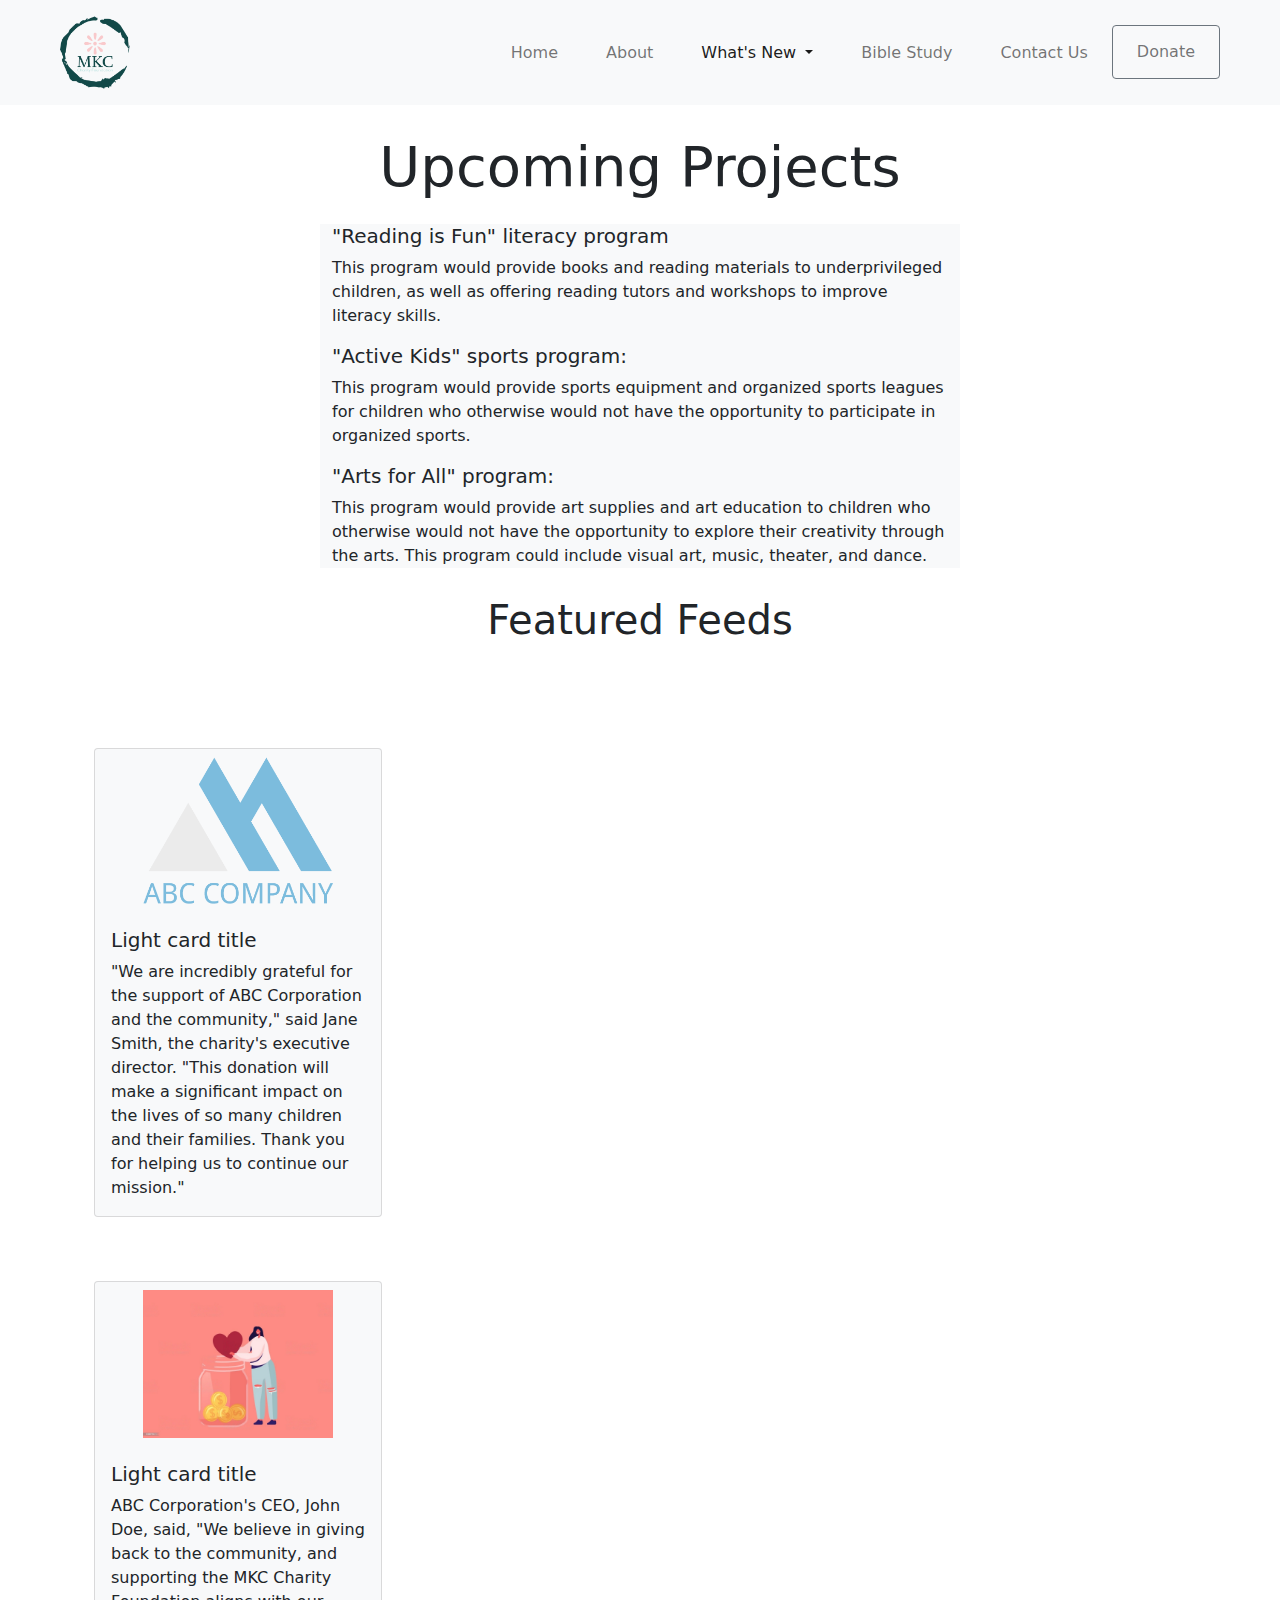
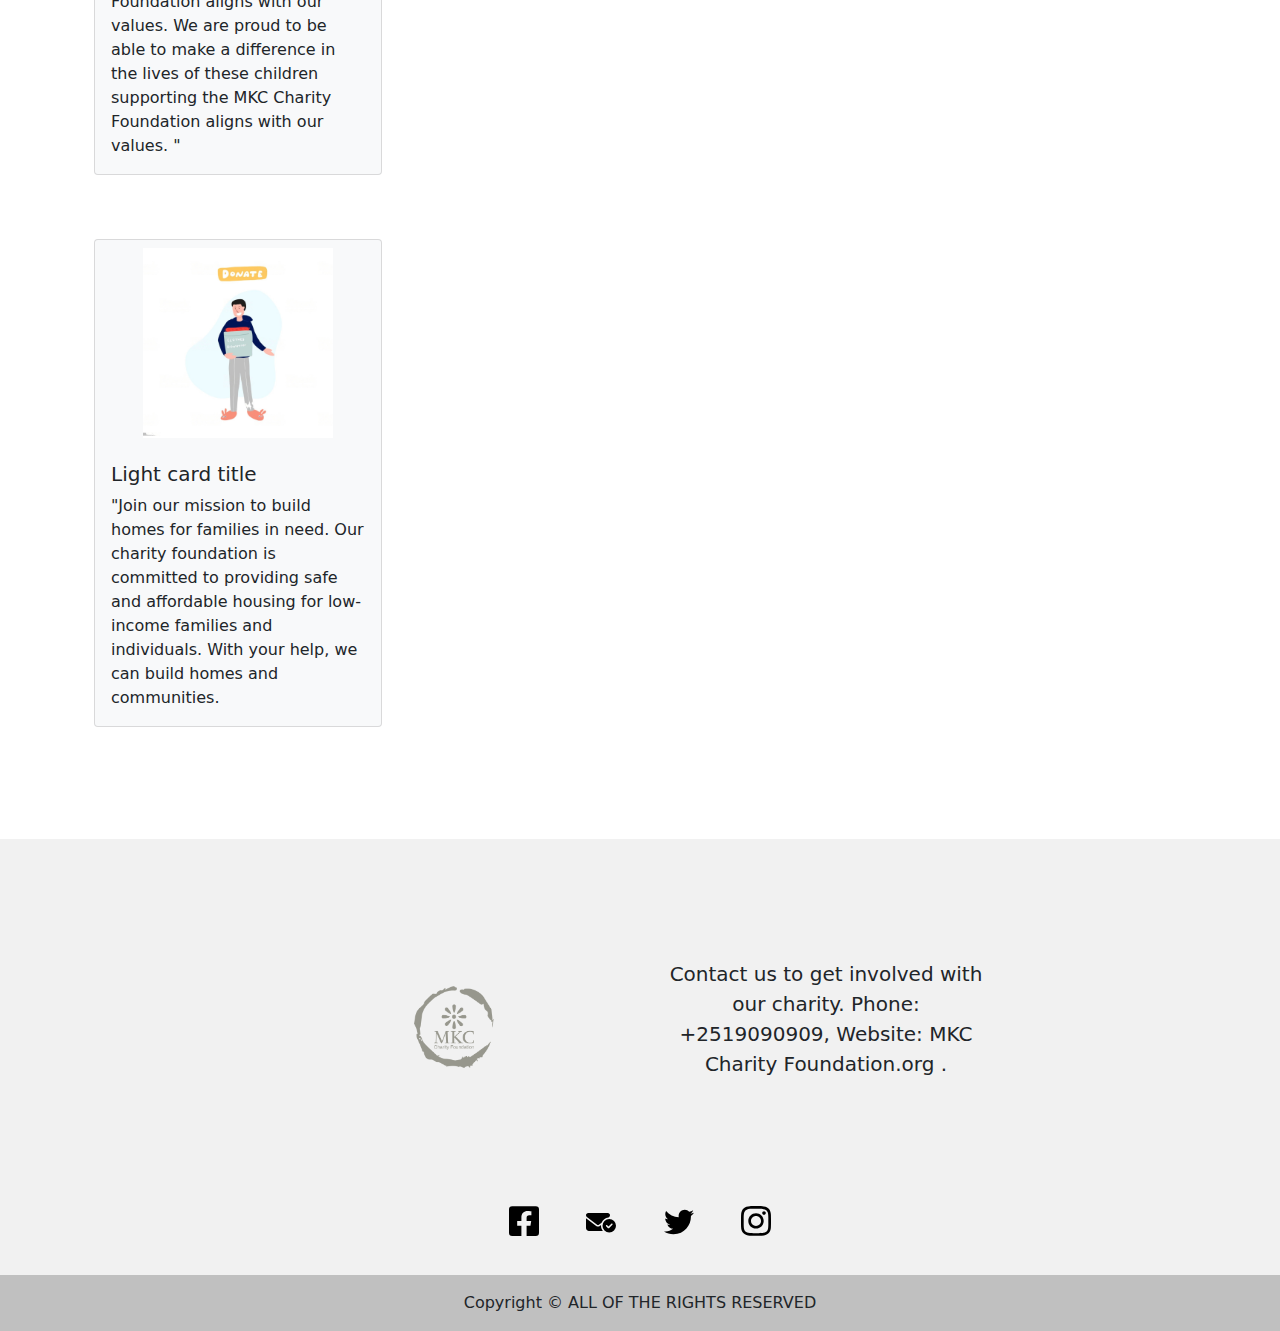
<file: docs/News.html>
<!DOCTYPE html>
<html lang="en">
<head>
    <meta charset="UTF-8">
    <meta http-equiv="X-UA-Compatible" content="IE=edge">
    <meta name="viewport" content="width=device-width, initial-scale=1.0">
    <meta name="description" content="A church charity site">
    <link href="./bootstrap-5.0.2-dist/css//bootstrap.min.css" rel="stylesheet" integrity="sha384-EVSTQN3/azprG1Anm3QDgpJLIm9Nao0Yz1ztcQTwFspd3yD65VohhpuuCOmLASjC" crossorigin="anonymous">

    <title>MKC Charity Foundation</title>
</head>
<body>
    <header>
        <nav class="navbar  sticky-top navbar-expand-md navbar-light bg-light px-5">
            <div class="container-fluid">
              <a class="navbar-brand" href="#">
                <img width="70px" class="img-fluid" src="./Image/mkc-high-resolution-logo-color-on-transparent-background.png" alt="MCK logo">
              </a>
              <button class="navbar-toggler" type="button" data-bs-toggle="collapse" data-bs-target="#navbarNavDropdown" aria-controls="navbarNavDropdown" aria-expanded="false" aria-label="Toggle navigation">
                <span class="navbar-toggler-icon"></span>
              </button>
              <div class="collapse navbar-collapse justify-content-end " id="navbarNavDropdown">
                <ul class="navbar-nav">
                  <li class="nav-item  px-3 align-middle">
                    <a class="nav-link  mt-2" aria-current="page" href="./index.html">Home</a>
                  </li>
                  <li class="nav-item px-3 align-middle">
                    <a class="nav-link mt-2"href="./About.html">About</a>
                  </li>
                  <li class="nav-item dropdown px-3 align-middle">
                    <a class="nav-link dropdown-toggle active mt-2" href="#" id="navbarDropdownMenuLink" role="button" data-bs-toggle="dropdown" aria-expanded="false">
                      What's New
                    </a>
                    <ul class="dropdown-menu" aria-labelledby="navbarDropdownMenuLink">
                      <li><a class="dropdown-item " href="./Events.html">Events</a></li>
                      <li><a class="dropdown-item active" href="./News.html">News</a></li>
                    </ul>
                  </li>
                  <li class="nav-item px-3 align-middle">
                    <a class="nav-link mt-2" href="./Bible Study.html">Bible Study</a>
                  </li>
                  <li class="nav-item px-3 align-middle">
                    <a class="nav-link align-middle mt-2" href="./Contact Us.html">Contact Us</a>
                  </li>
                  <li class="nav-item px-3 btn btn-outline-secondary ">
                    <a class="nav-link" href="./Donate.html">Donate</a>
                  </li>
                </ul>
              </div>
            </div>
          </nav>
    </header>
    <main>

        <div class="jumbotron jumbotron-fluid my-4">
          <h1 class="display-4 text-center pt-1">Upcoming Projects</h1>
      </div>

      <div class="container col-sm-6 justify-content-center bg-light " >
        <div editable="rich">
          <p class="lead"><h3 class="lead h5 fs-bold">"Reading is Fun" literacy program </h3> This program would provide books and reading materials to underprivileged children, as well as offering reading tutors and workshops to improve literacy skills.</p>
          
        </div>
        <div editable="rich">
          <p class="lead"><h3 class="lead h">"Active Kids" sports program:</h3> This program would provide sports equipment and organized sports leagues for children who otherwise would not have the opportunity to participate in organized sports.</p>
          
          
        </div>
        <div editable="rich">
          <p class="lead"><h3 class="lead h4">"Arts for All" program:</h3> This program would provide art supplies and art education to children who otherwise would not have the opportunity to explore their creativity through the arts. This program could include visual art, music, theater, and dance.</p>
          
        </div>

      </div>

      <div class="jumbotron jumbotron-fluid mt-4">
        <h1 class="display-6 text-center pt-1">Featured Feeds</h1>
    </div>

      <div class="container col-xxl-10 px-4 py-5 justify-content-center">
        <div class="row flex-xxl-row align-items-center g-5 py-5">
        
          <div class="col-xxl-4">
            <div class="lc-block mb-3">
                
                <div class="card bg-light mb-3" style="max-width: 18rem;">
                  <div class="container text-center">
                    <img  src="./Image/SeekPng.com_abc-png-logo_3943309.png" alt="New project ideas" class="img-fluid py-2 " >
                    </div>
                  <div class="card-body">
                    <h5 class="card-title">Light card title</h5>
                    <p class="card-text">
                      "We are incredibly grateful for the support of ABC Corporation and the community," said Jane Smith, the charity's executive director. 
                      "This donation will make a significant impact on the lives of so many children and their families. 
                      Thank you for helping us to continue our mission."

                    </p>
                  </div>
                </div>
            </div>
            </div>
        <div class="col-xxl-4">
          <div class="lc-block mb-3">
              
              
              <div class="card bg-light mb-3" style="max-width: 18rem;">
                <div class="container text-center">
                  <img  src="./Image/feed1.jpeg" alt=" today's newspaper" class="img-fluid py-2 " >
                  </div>
                <div class="card-body">
                  <h5 class="card-title">Light card title</h5>
                  <p class="card-text">
                    ABC Corporation's CEO, John Doe, said, "We believe in giving back to the community, and supporting the MKC Charity Foundation aligns 
                    with our values. We are proud to be able to make a difference in the lives of these children supporting the MKC 
                    Charity Foundation aligns with our values. "

                  </p>
                </div>
              </div>
          </div>
          </div>
        <div class="col-xxl-4">
        <div class="lc-block mb-3">
            
            
            <div class="card bg-light mb-3" style="max-width: 18rem;">
              <div class="container text-center">
                <img  src="./Image/feed2.jpeg" alt="New children in our care" class="img-fluid py-2 " >
                </div>
              <div class="card-body">
                <h5 class="card-title">Light card title</h5>
                <p class="card-text">
                  "Join our mission to build homes for families in need. Our charity foundation is committed to providing safe and affordable housing for 
                  low-income families and individuals. With your help, we can build homes and communities.
                  
                </p>
              </div>
            </div>
        </div>
        </div>
        
    </div>
    </div>



    </main>
        
    <footer class="text-center text-white" style="background-color: #f1f1f1;">

      <div class="container pt-4">
      <div class="container col-sm-8 px-4 py-5">
        <div class="row flex-sm-row align-items-center g-5 py-5">
          <div class="col-10 col-sm-8 col-lg-6">
            <img width="80px" src="./Image/mkc-low-resolution-logo-color-on-transparent-background.png" alt="MKC charity foundation Logo" class="img-fluid">    

          </div>
          <div class="col-lg-6">

            <div class="lc-block mb-3">
              <div editable="rich">
                <p class="lead text-dark">
                  Contact us to get involved with our charity. Phone: +2519090909, 
                    Website: MKC Charity Foundation.org . 
                </p>
              </div>
            </div>

          </div>
        </div>
      </div>
        <section class="mb-4">
          <a
            class="btn btn-link btn-floating btn-lg text-dark m-1"
            href="#!"
            role="button"
            data-mdb-ripple-color="dark"
            ><img class="img-fluid " width="30px" src="./Image/square-facebook.svg" alt="facebook icon">
          </a>
          <a
            class="btn btn-link btn-floating btn-lg text-dark m-1"
            href="#!"
            role="button"
            data-mdb-ripple-color="dark"
            ><img class="img-fluid " width="30px"  src="./Image/envelope-circle-check-solid.svg" alt="email icon">
          </a>
    
          
          <a
            class="btn btn-link btn-floating btn-lg text-dark m-1"
            href="#!"
            role="button"
            data-mdb-ripple-color="dark"
            ><img class="img-fluid " width="30px" src="./Image/twitter.svg" alt="twitter icon">
          </a>
    
          <a
            class="btn btn-link btn-floating btn-lg text-dark m-1"
            href="#!"
            role="button"
            data-mdb-ripple-color="dark"
            ><img  class="img-fluid " width="30px" src="./Image/instagram.svg" alt="instagram icon"
          ></a>
    
        </section>
      </div>
    
      <div class="text-center text-dark p-3" style="background-color: rgba(0, 0, 0, 0.2);">
        Copyright &copy;  ALL OF THE RIGHTS RESERVED
      </div>
    </footer>
    <script src="./bootstrap-5.0.2-dist/js/bootstrap.bundle.min.js" integrity="sha384-MrcW6ZMFYlzcLA8Nl+NtUVF0sA7MsXsP1UyJoMp4YLEuNSfAP+JcXn/tWtIaxVXM" crossorigin="anonymous"></script>  
    
</body>
</html>
</file>
<file: docs/home.css>
@import url('https://fonts.googleapis.com/css2?family=Roboto:ital,wght@0,300;0,400;0,500;0,700;1,400;1,500;1,700&display=swap');
*{
    margin: 0;
    padding: 0;
    box-sizing: border-box;
    font-family: 'Roboto', sans-serif;
}
body{
    background-color: #f6f6f5df;
    font-size: 18px;
    letter-spacing: .6px;

}

ul{
    list-style: none;
}

a{
    text-decoration: none;
}
label{
    display: none;
}

header{
    position: sticky;
    top: 0px;
    background-color:#3e697fed;
    width: 100%;
    z-index: 1000;
}
label{
    display: none;
}

.header{
    max-width: 65rem;
    height: 5rem;
    padding: 0 2rem;
    margin: 0 auto;
    display: flex;
    position: relative;
}

.header__logo-container{
    flex: 1;
    display: flex;
    align-items: center;
}

.header__nav-btn{
    flex: 3;
    display: flex;
    margin-top: 15px;
}

.header__nav-links{
    flex: 2;
}



.header__logo{
    width: 30%;
    height: 100%;
}




.header__nav-links > ul{
    display: flex;
    justify-content: center;
    align-items: center;
}

.header__nav-link{
    position: relative;
    margin: 0 10px;
}

.header__nav-link > a{
    line-height: 3rem;
    color: rgb(0, 0, 0);
    padding: 0 .8rem;
    letter-spacing: 1px;
    font-size: 1rem;
    display: flex;
    align-items: center;
    justify-content: space-between;
    transition: .5s;
}

.header__nav-link > a > i{
    margin-left: .2rem;
}

.header__nav-link:hover > a{
    transform: scale(1.1);
    text-decoration: underline black;
}

.donate{
    background-color: rgb(35, 54, 62);
    padding: 0 4px;
}
.donate a{
    color:  white;
}
.donate a:hover{
    text-decoration: underline white;
}

.header__dropdown{
    position: absolute;
    top: 100%;
    left: 0;
    width: 10rem;
    transform: translateY(10px);
    opacity: 0;
    pointer-events: none;
    transition: .5s;
}

.header__dropdown ul{
    position: relative;
}

.header__dropdown-link > a{
    display: flex;
    background-color: #fff;
    color: #04111b;
    padding: .5rem 1rem;
    font-size: .9rem;
    align-items: center;
    justify-content: space-between;
    transition: .3s;
}

.header__dropdown-link:hover > a{
    background-color: #020e16;
    color: #fff;
}

.header__dropdown-link:not(:nth-last-child(2)){
    border-bottom: 1px solid #efefef;
}

.header__dropdown-link i{
    transform: rotate(-90deg);
}



.header__dropdown-link{
    position: relative;
}

.header__dropdown.main__second{
    top: 0;
    left: 100%;
    padding-left: .8rem;
    cursor: pointer;
    transform: translateX(10px);
}


.header__nav-link:hover > .header__dropdown,
.header__dropdown-link:hover > .header__dropdown{
    transform: translate(0, 0);
    opacity: 1;
    pointer-events: auto;
}

.header__hamburger-menu-container{
    flex: 1;
    display: none;
    align-items: center;
    justify-content: flex-end;
}

.header__hamburger-menu{
    width: 2.5rem;
    height: 2.5rem;
    display: flex;
    align-items: center;
    justify-content: flex-end;
}

.header__hamburger-menu div{
    width: 1.6rem;
    height: 3px;
    border-radius: 3px;
    background-color: rgb(0, 0, 0);
    position: relative;
    z-index: 1001;
    transition: .5s;
}

.header__hamburger-menu div:before,
.header__hamburger-menu div:after{
    content: '';
    position: absolute;
    width: inherit;
    height: inherit;
    background-color: rgb(0, 0, 0);
    border-radius: 3px;
    transition: .5s;
}

.header__hamburger-menu div:before{
    transform: translateY(-7px);
}

.header__hamburger-menu div:after{
    transform: translateY(7px);
}

#check{
    position: absolute;
    top: 50%;
    right: 1.5rem;
    transform: translateY(-50%);
    width: 2.5rem;
    height: 2.5rem;
    z-index: 90000;
    cursor: pointer;
    opacity: 0;
    display: none;
}

#check:checked ~ .header__hamburger-menu-container .header__hamburger-menu div{
    background-color: transparent;
}

#check:checked ~ .header__hamburger-menu-container .header__hamburger-menu div:before{
    transform: translateY(0) rotate(-45deg);
}

#check:checked ~ .header__hamburger-menu-container .header__hamburger-menu div:after{
    transform: translateY(0) rotate(45deg);
}

@keyframes animation{
    from{
        opacity: 0;
        transform: translateY(15px);
    }
    to{
        opacity: 1;
        transform: translateY(0px);
    }
}






.main__home-img img{
    display: block;
    margin-left: auto;
    margin-right: auto;
    height: 100%;
    width: 50vw;
    align-content: center;
    padding-top: 20px;
    
} 
 

.main__first p{
    text-align: center;
    color: rgb(19, 18, 18);
    margin:0  20px;
    margin-bottom: 5px;
    background-color: rgba(89, 89, 79, 0.239);
}

.main__second{
    padding-top: 10px;
}
.main__second::before {
    content: '';
    border-top-left-radius: 50% 100%;
    border-top-right-radius: 50% 100%;
    position: absolute;
    bottom: 0;
    z-index: -1;
    width: 100%;
    background-color: #1f425ac1;
    height: 85%;
}

.main__second h1{
    text-align: center;
    margin-top: 20px;
    font-weight: bold;
    font-size: 2em;
}

.main__container{
    display: grid;
    grid-template-columns: 1fr 1fr;
    grid-template-rows: 1fr 1fr;
    gap: 4em;
    padding: 20px 20px 0px 20px ;
    margin: 0 auto;
}
.main__container {
    background-color: #d1d5db;
    border-top-left-radius: 10% ;
    border-top-right-radius: 10% ;
    border-bottom-left-radius: 10% ;
    border-bottom-right-radius: 10% ;

    height: 50%;
    width: 95%;
    overflow: hidden;
    margin-right: 30px;
}

.main__container .main__vid video{
    margin-top: 10px;
    width: 40vw;
    height: 40vw;
}

.main__para-1{
    margin-top: 30px;
    padding-top: 15%;
    margin-right: 5px;
}
.main__para-2 h2,.main__para-3 h2{
    text-align: center;

}
.main__para-2,.main__para-3{
    text-align: center;
    margin-right: 5px;
}


.main__third h2{
    text-align: center;
    margin-top: 30px;
}

.main__bank-container{
    display: grid;
    grid-template-columns: 1fr 1fr;
    gap: 4rem;
    padding: 20px 50px;
    margin: 0 10%;
}

.main__bank-1,.main__bank-2{
    display: flex;
    flex-direction: column;
    justify-content: center;
    align-items: center;
    box-shadow: .1px .2px 2px .1px rgb(27, 54, 67);
    border-top-left-radius: 10% ;
    border-top-right-radius: 10%;
    border-bottom-left-radius: 10%;
    border-bottom-right-radius: 10%;
}

.main__bank-1 img,.main__bank-2 img{
    width: 20vw;
    height: 100%;
    margin: 5vw;
}
.main__bank-1 .main__account,.main__bank-2 .main__account{
    margin-bottom: 2em;
    margin-top: .5em;
    
}

footer{
    background-color: rgba(75, 75, 75, 0.8);
}

.footer__logo a img{
    width: 20%;
    height: 100%;
    margin: 0 10%;
}


.footer{
    margin: 0 20%;
    display: flex;
    align-items: center;
    justify-content: center;
    margin-bottom: 20px;
    margin-top: 20px;
}

.footer__description{
    text-align: center;
    width: 70%;
    margin-top: 20px;
    margin-bottom: 20px;
}
.footer__icons a img{
    width: 50px;
    height: 50px;
    margin: 0 20px;
}
.footer__icons{
    display: flex;
    align-items: center;
    justify-content: center;
}
footer p{
    text-align:  center;
    margin-top: 10px;
}


@media (max-width: 920px){
    .header__logo{
        width: 20%;
        height: 100%;
    }

    .header__hamburger-menu-container{
        display: flex;
    }

    #check{
        display: block;
    }

    .header__nav-btn{
        position: fixed;
        height: calc(100vh - 3rem);
        top: 3rem;
        left: 0;
        width: 100%;
        background-color:#3e697fed;
        flex-direction: column;
        align-items: center;
        justify-content: space-between;
        overflow-x: hidden;
        overflow-y: auto;
        transform: translateX(100%);
        transition: .65s;
    }

    #check:checked ~ .header__nav-btn{
        transform: translateX(0);
    }

    #check:checked ~ .header__nav-btn .header__nav-link,
    #check:checked ~ .header__nav-btn .log-sign{
        animation: animation .5s ease forwards var(--i);
    }

    .header__nav-links{
        flex: initial;
        width: 100%;
    }

    .header__nav-links > ul{
        flex-direction: column;
    }

    .header__nav-link{
        width: 100%;
        opacity: 0;
        transform: translateY(15px);
    }

    .header__nav-link > a{
        line-height: 1;
        padding: 1.6rem 2rem;
    }

    .header__nav-link:hover > a{
        transform: scale(1);
        background-color: #5891ad45;
    }

    .header__dropdown{
        position: initial;
        top: initial;
        left: initial;
        transform: initial;
        opacity: 1;
        pointer-events: auto;
        width: 100%;
        padding: 0;
        background-color: #5891ad45;
        display: none;
    }
    
    .header__nav-link:hover > .header__dropdown,
    .header__dropdown-link:hover > .header__dropdown{
        display: block;
    }

    .header__nav-link:hover > a > i,
    .header__dropdown-link:hover > a > i{
        transform: rotate(360deg);
    }

    .header__dropdown-link > a{
        background-color: transparent;
        color: rgb(0, 0, 0);
        padding: 1.2rem 2rem;
        line-height: 1;
    }


    .header__dropdown-link:not(:nth-last-child(2)){
        border-bottom: none;
    }


    .header__dropdown-link:hover > a{
        background-color:#5891ad45;
    }


   .header__nav-link > a > i{
        font-size: 1.1rem;
        transform: rotate(-90deg);
        transition: .7s;
    }

    .header__dropdown i{
        font-size: 1rem;
        transition: .7s;
    }
    .main__second::before {
        content: '';
        border-top-left-radius: 50% 100%;
        border-top-right-radius: 50% 100%;
        position: absolute;
        bottom: 0;
        z-index: -1;
        width: 0;
        background-color: #1f425a;
        height: 85%;
    }
    .main__container {
        background-color: #d1d5db;
        margin: 0 auto;
    }
    .main__bank-1 img,.main__bank-2 img{
        width: 30vw;
        height: 100%;
        margin: 2vw;
    }


} 

@media (max-width: 650px) {
    .header__logo{
        width: 30%;
        height: 100%;
    }
    .main__bank-container{
        display: grid;
        grid-template-columns: 1fr;
        grid-template-columns: repeat(2, lfr);
        gap: 4rem;
        padding: 20px 50px;
    }
    .main__container{
        display: grid;
        grid-template-columns: 1fr;
        grid-template-rows: 1fr 1fr 1fr;
        gap: 2em;
        padding: 20px 20px 0px 20px ;
        margin: 0 5%;
        padding-bottom: 20px;
        align-content: center;
    }
    .main__para-1{
        padding: 0;
    }
    .main__para-2 h2,.main__para-3 h2{
        margin-bottom: 10px;

    }
    .main__vid{
        display: flex;
        justify-content: center;
        align-items: center;
        width: 100%;
    }
    .main__vid video{
        width: 100% !important;
        height: 100% !important;
        margin: 0;
        padding: 0;

    }
    .main__bank-1 img,.main__bank-2 img{
        width: 40vw;
        height: 100%;
        margin: 2vw;
    }

    .footer{
        margin: 0 20%;
        display: flex;
        flex-direction: column;
        align-items: center;
        justify-content: center;
        margin-bottom: 20px;
        margin-top: 20px;
    }
    .footer__logo{
        display: flex;
        justify-content: center;
        align-items: center;
        padding-left: 4em;
    }
    .footer__logo a img{
        width: 50%;
        height: 100%;
        
    }
    .footer__icons{
        display: flex;
        flex-direction: column;
        align-items: center;
        justify-content: center;

    }


    
}
@media (max-width:500px){
    .header__logo{
        width: 20vw;
        height: 100%;
    }
}
</file>
